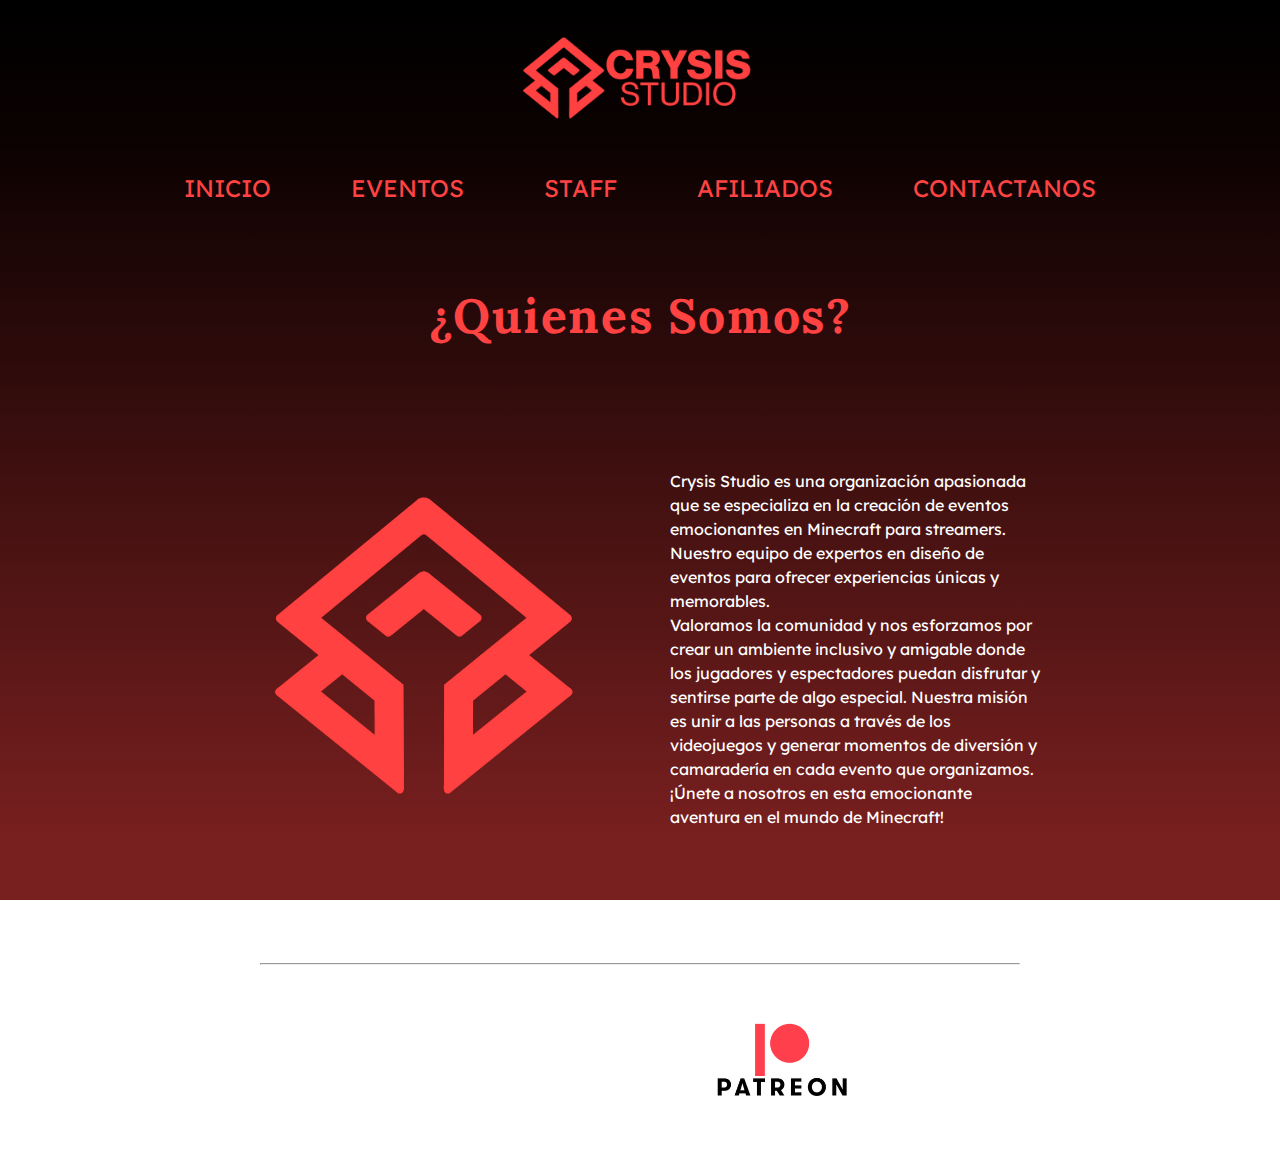
<file: index.html>
<!DOCTYPE html>
<html lang="en">

<head>
    <meta charset="UTF-8">
    <meta name="viewport" content="width=device-width, initial-scale=1.0">
    <title>Home</title>
    <link rel="stylesheet" href="style.css">
    <link rel="preconnect" href="https://fonts.googleapis.com">
    <link rel="preconnect" href="https://fonts.gstatic.com" crossorigin>
    <link href="https://fonts.googleapis.com/css2?family=Lexend+Deca&family=Lora&display=swap" rel="stylesheet">
</head>

<body>
    <div id="main">
        <div class="inner">
            <div id="image01" class="image" style="opacity: 1; transform: none; text-align: center;"><a
                    href="https://crysisstudio.carrd.co" class="logo"><img src="Images/image01.png" alt=""
                        class="logo"></a></div>
            <ul id="buttons01" class="buttons" style="opacity: 1; transform: none;">
                <li><a href="index.html" class="button n01">INICIO</a></li>
                <li><a href="/eventos/index.html" class="button n02">EVENTOS</a></li>
                <li><a href="/staff/index.html" class="button n03">STAFF</a></li>
                <li><a href="/afiliados/index.html" class="button n04">AFILIADOS</a></li>
                <li><a href="/contactanos/index.html" class="button n05">CONTACTANOS</a></li>
            </ul>
            <h1 id="text02" style="opacity: 1; transform: none;"><strong>¿Quienes Somos?</strong></h1>
            <div id="container01" class="container columns">
                <div class="wrapper">
                    <div class="nosotros">
                        <div>
                            <div id="image02" class="image" data-position="bottom" style="opacity: 1; transform: none;">
                                <span class="frame deferred"
                                    style="background-image: none; background-size: 100% 100%; background-position: left top; background-repeat: no-repeat;">
                                    <img src="Images/image02.png" data-src="done" alt="" class="crysispng"
                                        style="opacity: 1;"></span>
                            </div>
                        </div>
                        <div>
                            <p id="text01" style="opacity: 1; transform: none;"><span class="p">Crysis Studio es una
                                    organización apasionada que se especializa en la creación de eventos emocionantes en
                                    Minecraft para streamers. Nuestro equipo de expertos en diseño de eventos para
                                    ofrecer
                                    experiencias únicas y memorables.<br> Valoramos la comunidad y nos esforzamos por
                                    crear
                                    un ambiente inclusivo y amigable donde los jugadores y espectadores puedan disfrutar
                                    y
                                    sentirse parte de algo especial. Nuestra misión es unir a las personas a través de
                                    los
                                    videojuegos y generar momentos de diversión y camaradería en cada evento que
                                    organizamos.<br> ¡Únete a nosotros en esta emocionante aventura en el mundo de
                                    Minecraft!</span></p>
                        </div>
                    </div>
                </div>
            </div>

            <hr id="divider01">
            <div id="container02" class="container columns" style="opacity: 1; transform: none;">
                <div class="wrapper">
                    <div class="footer">
                        <div>
                            <p id="text03" style="opacity: 1; transform: none;">Dónanos por favor, tenemos hambre :']
                            </p>
                        </div>
                        <div>
                            <div id="image03" class="image" data-position="bottom" style="opacity: 1; transform: none;">
                                <a href="https://www.patreon.com/CrysisStudio" class="frame"><img
                                        src="Images/image03.png" alt="" class="patreon"></a></div>
                        </div>
                    </div>
                </div>
            </div>
        </div>
    </div>

</body>


</html>
</file>
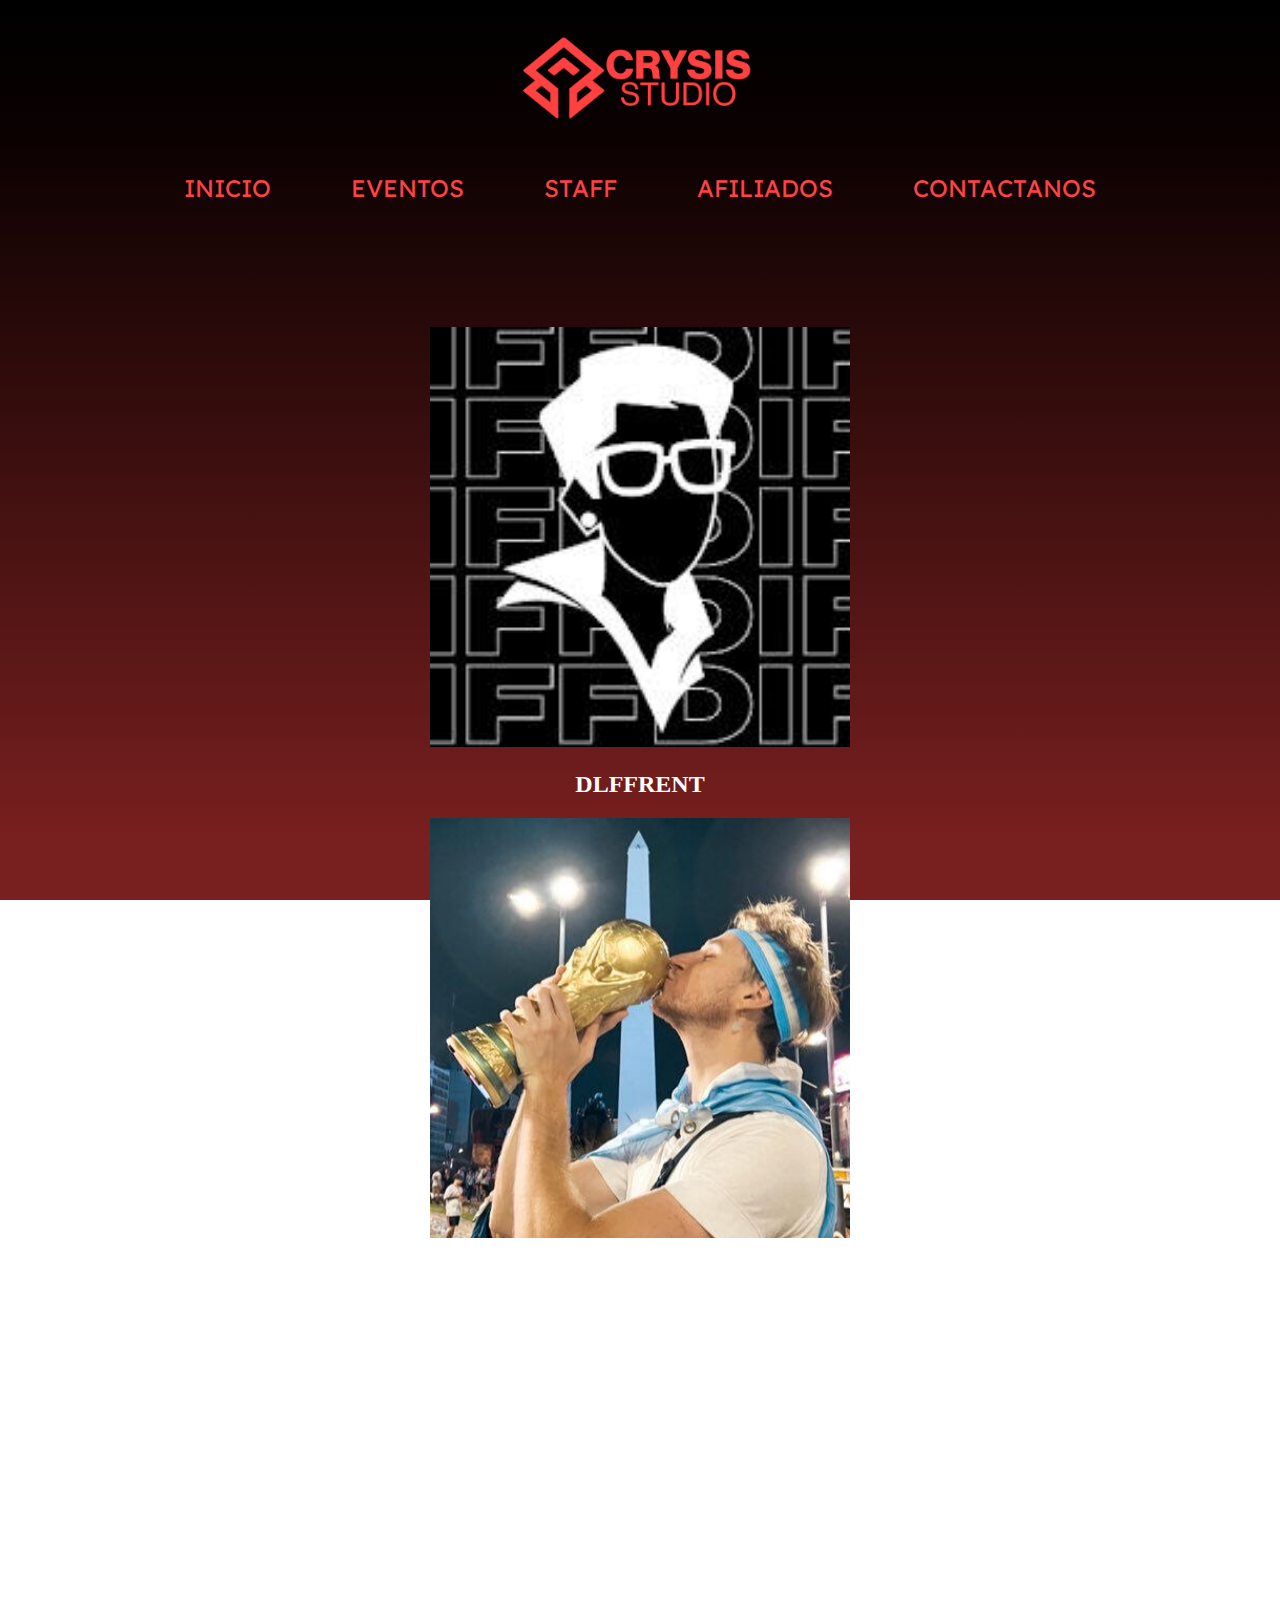
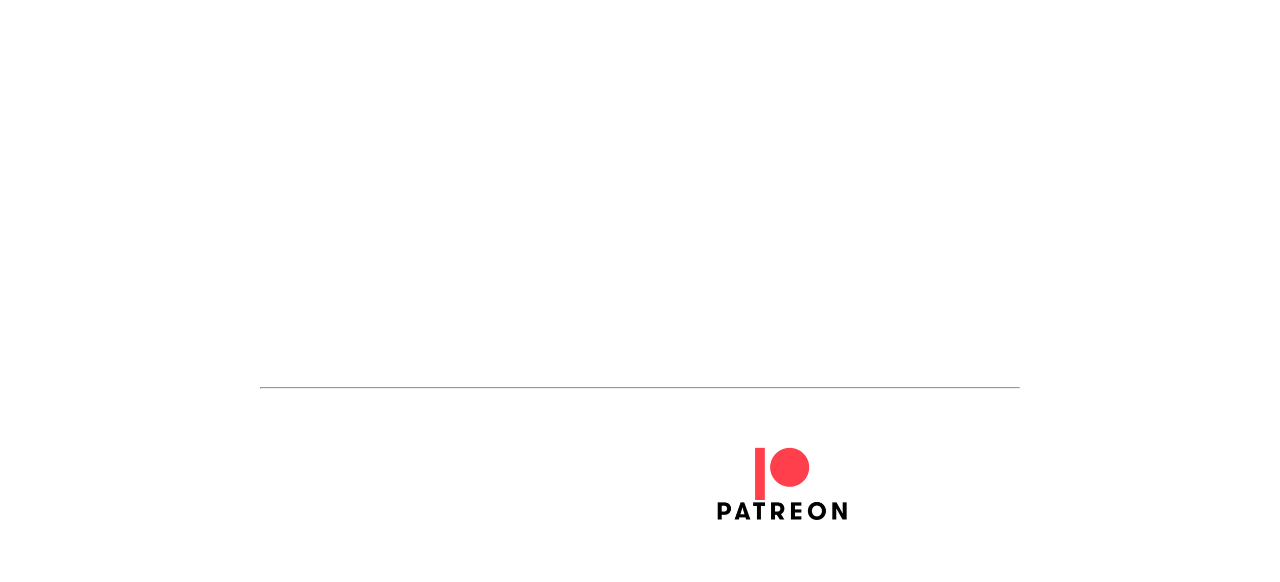
<file: afiliados/index.html>
<!DOCTYPE html>
<html lang="en">

<head>
    <meta charset="UTF-8">
    <meta name="viewport" content="width=device-width, initial-scale=1.0">
    <title>Afiliados</title>
    <link rel="stylesheet" href="/style.css">
    <link rel="stylesheet" href="style.css">
    <link rel="preconnect" href="https://fonts.googleapis.com">
    <link rel="preconnect" href="https://fonts.gstatic.com" crossorigin>
    <link href="https://fonts.googleapis.com/css2?family=Lexend+Deca&family=Lora&display=swap" rel="stylesheet">
</head>

<body>
    <div id="image01" class="image" style="opacity: 1; transform: none; text-align: center;"><a
            href="https://crysisstudio.carrd.co" class="logo"><img src="/Images/image01.png" alt="" class="logo"></a>
    </div>
    <ul id="buttons01" class="buttons" style="opacity: 1; transform: none;">
        <li><a href="/index.html" class="button n01">INICIO</a></li>
        <li><a href="/eventos/index.html" class="button n02">EVENTOS</a></li>
        <li><a href="/staff/index.html" class="button n03">STAFF</a></li>
        <li><a href="/afiliados/index.html" class="button n04">AFILIADOS</a></li>
        <li><a href="/contactanos/index.html" class="button n05">CONTACTANOS</a></li>
    </ul>

    <div class="afiliados">
        <div id="image02" class="image" style="opacity: 1; transform: none;">
            <span class="frame">
                <img src="/Images/afil1.jpg" alt="" class="afilfoto">
            </span>
        </div>
        <h2 id="text">DLFFRENT</h2>
        <div id="image04" class="image" style="opacity: 1; transform: none;">
            <span class="frame">
                <img src="/Images/afil2.jpg" alt="" class="afilfoto">
            </span>
        </div>
        <h2 id="text">AguWZ</h2>

        <div id="image03" class="image" style="opacity: 1; transform: none;">
            <span class="frame">
                <img src="/Images/afil3.png" alt="" class="afilfoto">
            </span>
        </div>
        <h2 id="text">BoxMine World</h2>
    </div>

    <hr id="divider01">
    <div id="container02" class="container columns" style="opacity: 1; transform: none;">
        <div class="wrapper">
            <div class="footer">
                <div>
                    <p id="text03" style="opacity: 1; transform: none;">Dónanos por favor, tenemos hambre :']</p>
                </div>
                <div>
                    <div id="image03" class="image" data-position="bottom" style="opacity: 1; transform: none;"><a
                            href="https://www.patreon.com/CrysisStudio" class="frame"><img src="/Images/image03.png"
                                alt="" class="patreon"></a></div>
                </div>
            </div>
        </div>
    </div>
    
</body>

</html>
</file>
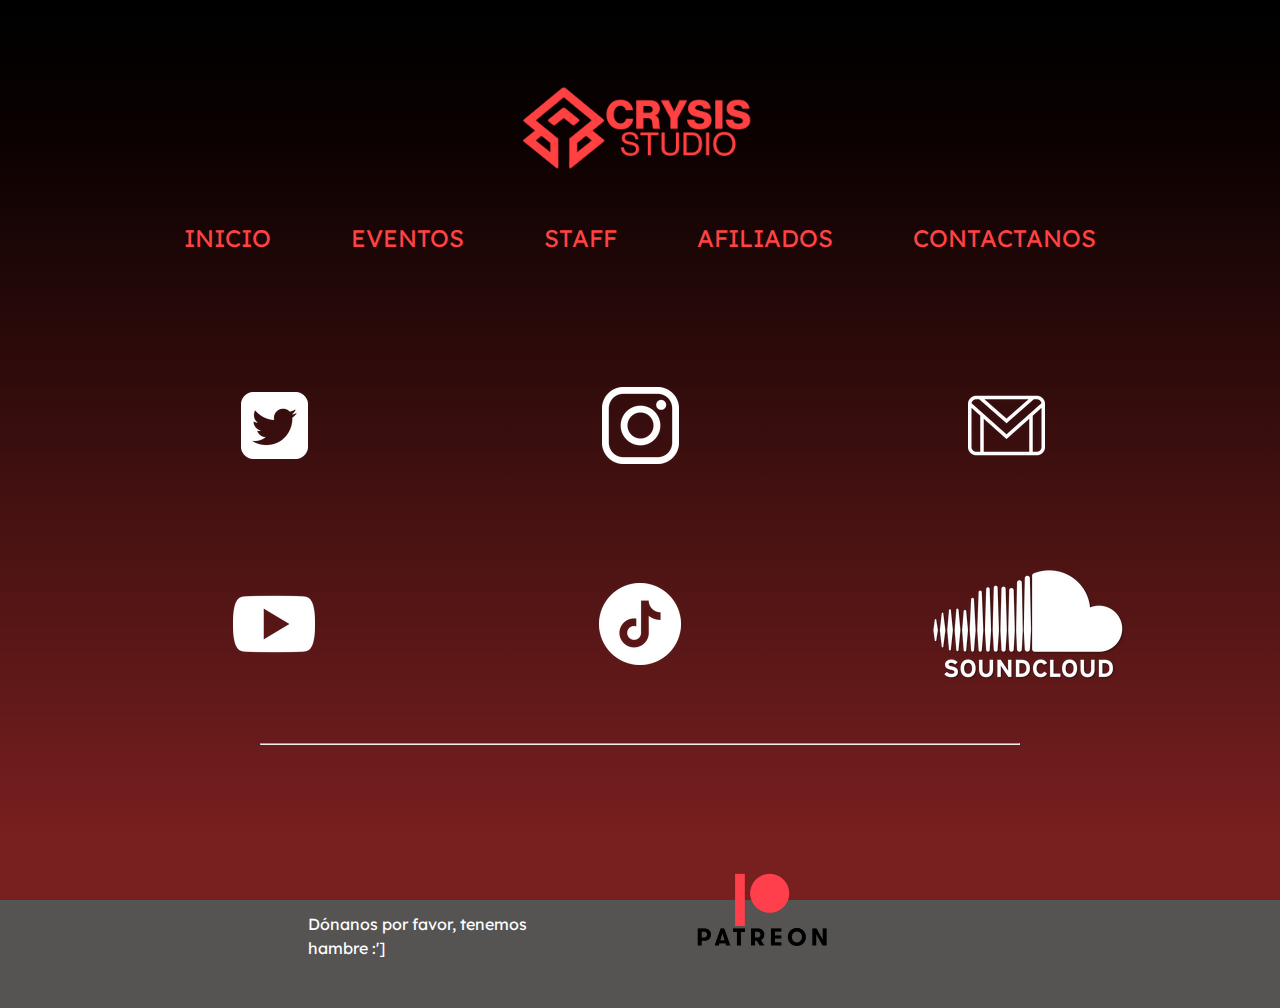
<file: contactanos/index.html>
<!DOCTYPE html>
<html lang="en">
<head>
    <meta charset="UTF-8">
    <meta name="viewport" content="width=device-width, initial-scale=1.0">
    <title>Contactanos</title>
    <link rel="stylesheet" href="/style.css">
    <link rel="stylesheet" href="style.css">
    <link rel="preconnect" href="https://fonts.googleapis.com">
    <link rel="preconnect" href="https://fonts.gstatic.com" crossorigin>
    <link href="https://fonts.googleapis.com/css2?family=Lexend+Deca&family=Lora&display=swap" rel="stylesheet">
</head>
<body>
    <div id="main">
        <div class="inner">
            <div id="image01" class="logotipo" style="opacity: 1; transform: none; text-align: center;">
                <a href="https://crysisstudio.carrd.co" class="logo">
                    <img src="/Images/image01.png" alt="" class="logo">
                </a>
            </div>
            <ul id="buttons01" class="buttons" style="opacity: 1; transform: none;">
                <li><a href="/index.html" class="button n01">INICIO</a></li>
                <li><a href="/eventos/index.html" class="button n02">EVENTOS</a></li>
                <li><a href="/staff/index.html" class="button n03">STAFF</a></li>
                <li><a href="/afiliados/index.html" class="button n04">AFILIADOS</a></li>
                <li><a href="/contactanos/index.html" class="button n05">CONTACTANOS</a></li>
            </ul>
            <div id="container01" class="container columns" style="opacity: 1; transform: none;">
                <div class="wrapper">
                    <div class="inner">
                        <div>
                            <div id="image1" class="image" data-position="center" style="opacity: 1; transform: none;">
                                <a href="https://twitter.com/CrysisStudio?s=20" class="frame">
                                    <img src="/Images/twitter.png" alt="">
                                </a>
                            </div>
                        </div>
                        <div>
                            <div id="image2" class="image" data-position="center" style="opacity: 1; transform: none;">
                                <img src="/Images/insta.png" alt="">
                            </div>
                        </div>
                        <div>
                            <div id="image3" class="image" style="opacity: 1; transform: none;">
                                <img src="/Images/mail.png" alt="crysiscontacto@gmailcom">
                            </div>
                            
                        </div>
                    </div>
                </div>
            </div>
            <div id="container02" class="container columns" style="opacity: 1; transform: none;">
                <div class="wrapper">
                    <div class="inner">
                        <div>
                            <div id="image4" class="image" style="opacity: 1; transform: none;">
                                <a href="https://www.youtube.com/channel/UCdqhh7G46sWf7RiNF0xs8Mg" class="frame">
                                    <img src="/Images/youtube.png" alt="">
                                </a>
                            </div>
                        </div>
                        <div>
                            <div id="image5" class="image" style="opacity: 1; transform: none;">
                                <a href="https://www.tiktok.com/@crysis_studio?lang=es" class="frame">
                                    <img src="/Images/tiktok.png" alt="">
                                </a>
                            </div>
                        </div>
                        <div>
                            <div id="image6" class="image" style="opacity: 1; transform: none;">
                                <a href="https://soundcloud.com/crysis-studio" class="frame">
                                    <img src="/Images/soundcloud.png" alt="">
                                </a>
                            </div>
                        </div>
                    </div>
                </div>
            </div>
            <hr id="divider01">
            <div id="container02" class="container columns" style="opacity: 1; transform: none;">
                <div class="wrapper">
                    <div class="footer">
                        <div>
                            <p id="text03" style="opacity: 1; transform: none;">Dónanos por favor, tenemos hambre :']</p>
                        </div>
                        <div>
                            <div id="image03" class="image" data-position="bottom" style="opacity: 1; transform: none;"><a
                                    href="https://www.patreon.com/CrysisStudio" class="frame"><img
                                        src="/Images/image03.png" alt="" class="patreon"></a></div>
                        </div>
                    </div>
                </div>
            </div>
        </div>
    </div>
</body>
</html>
</file>
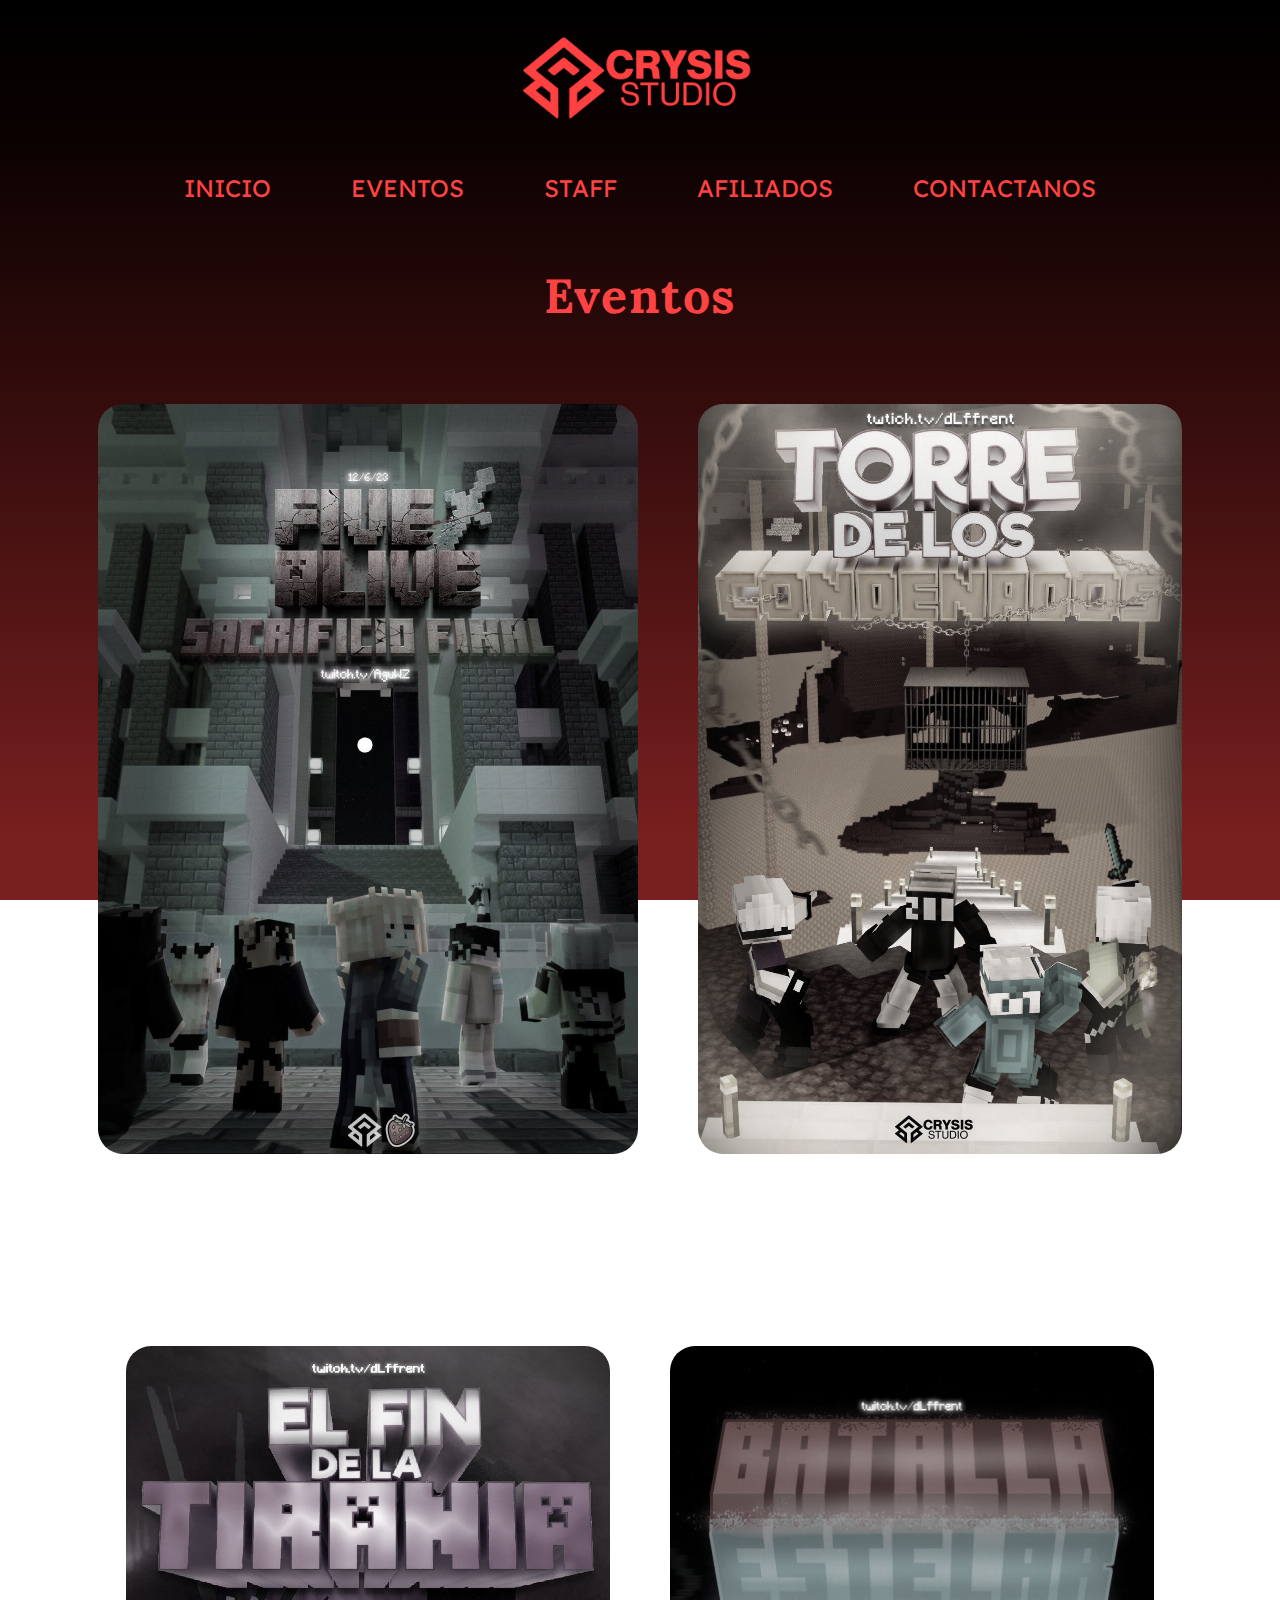
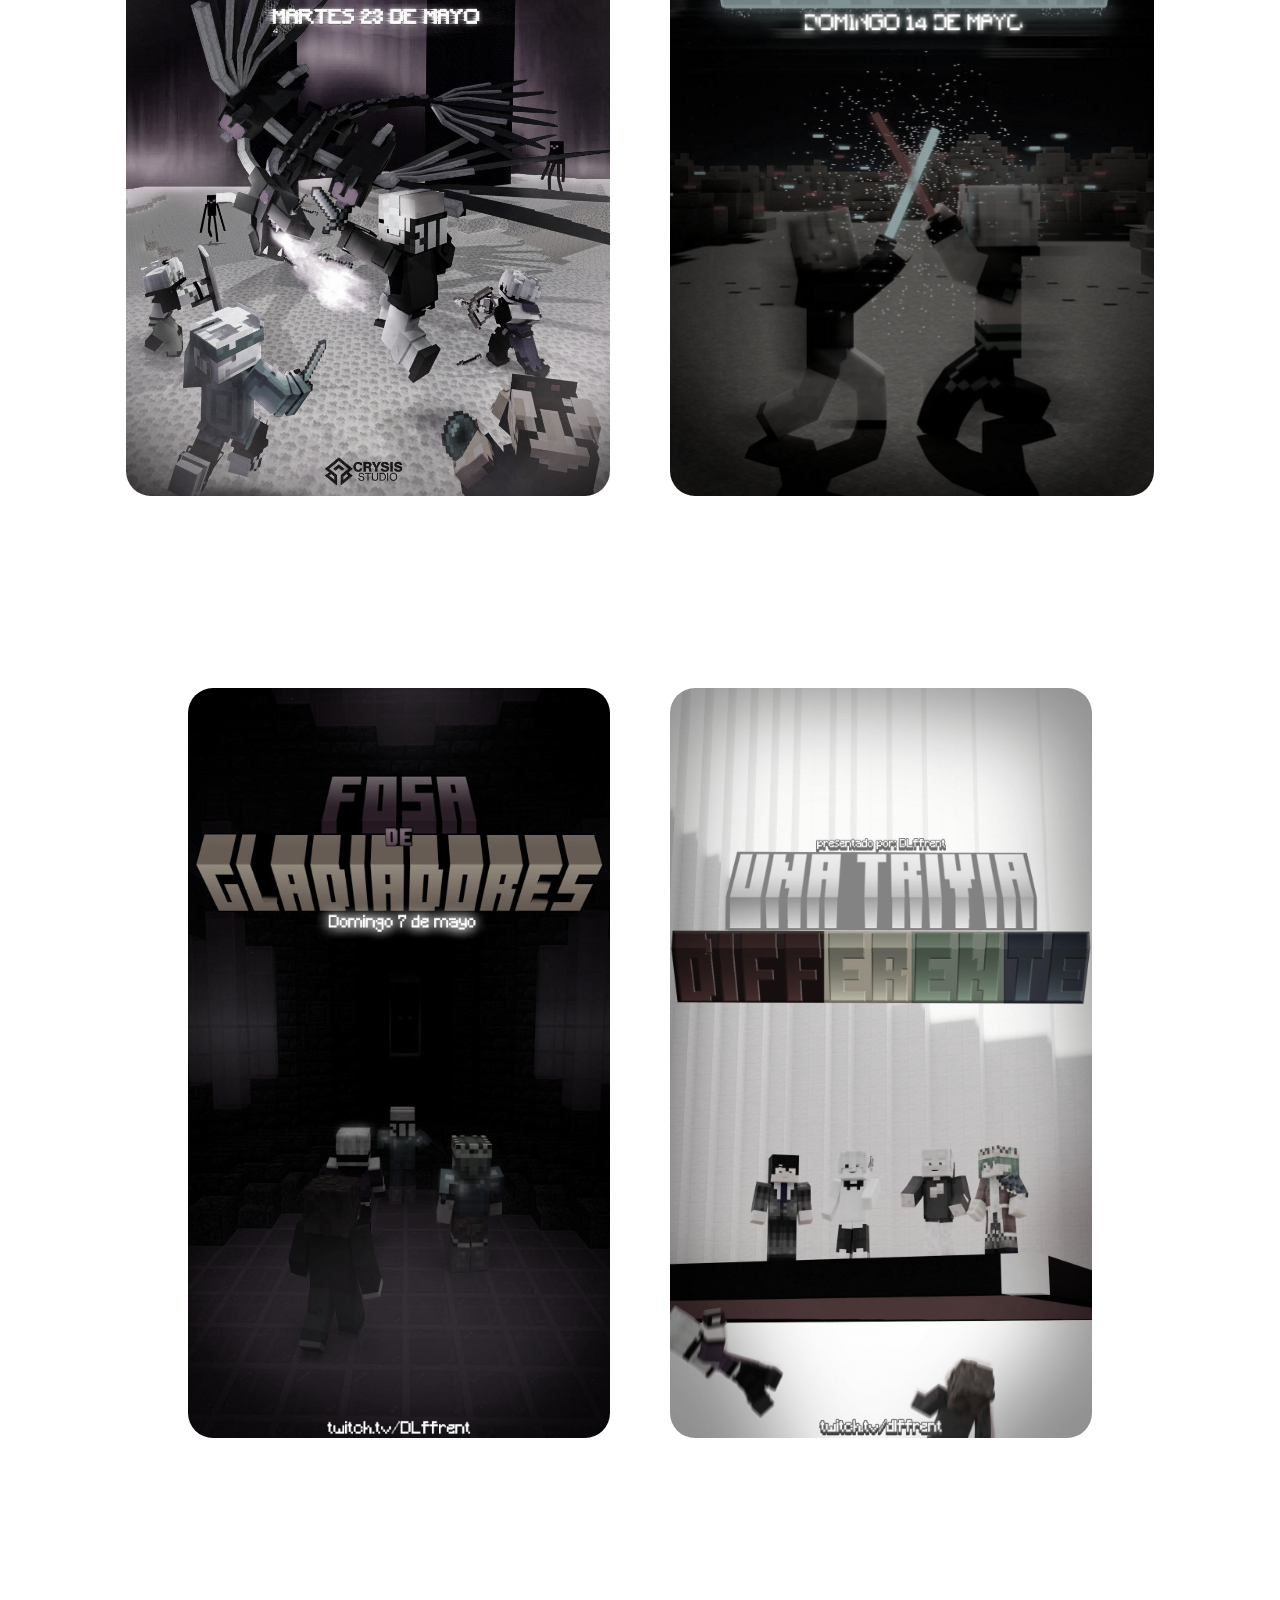
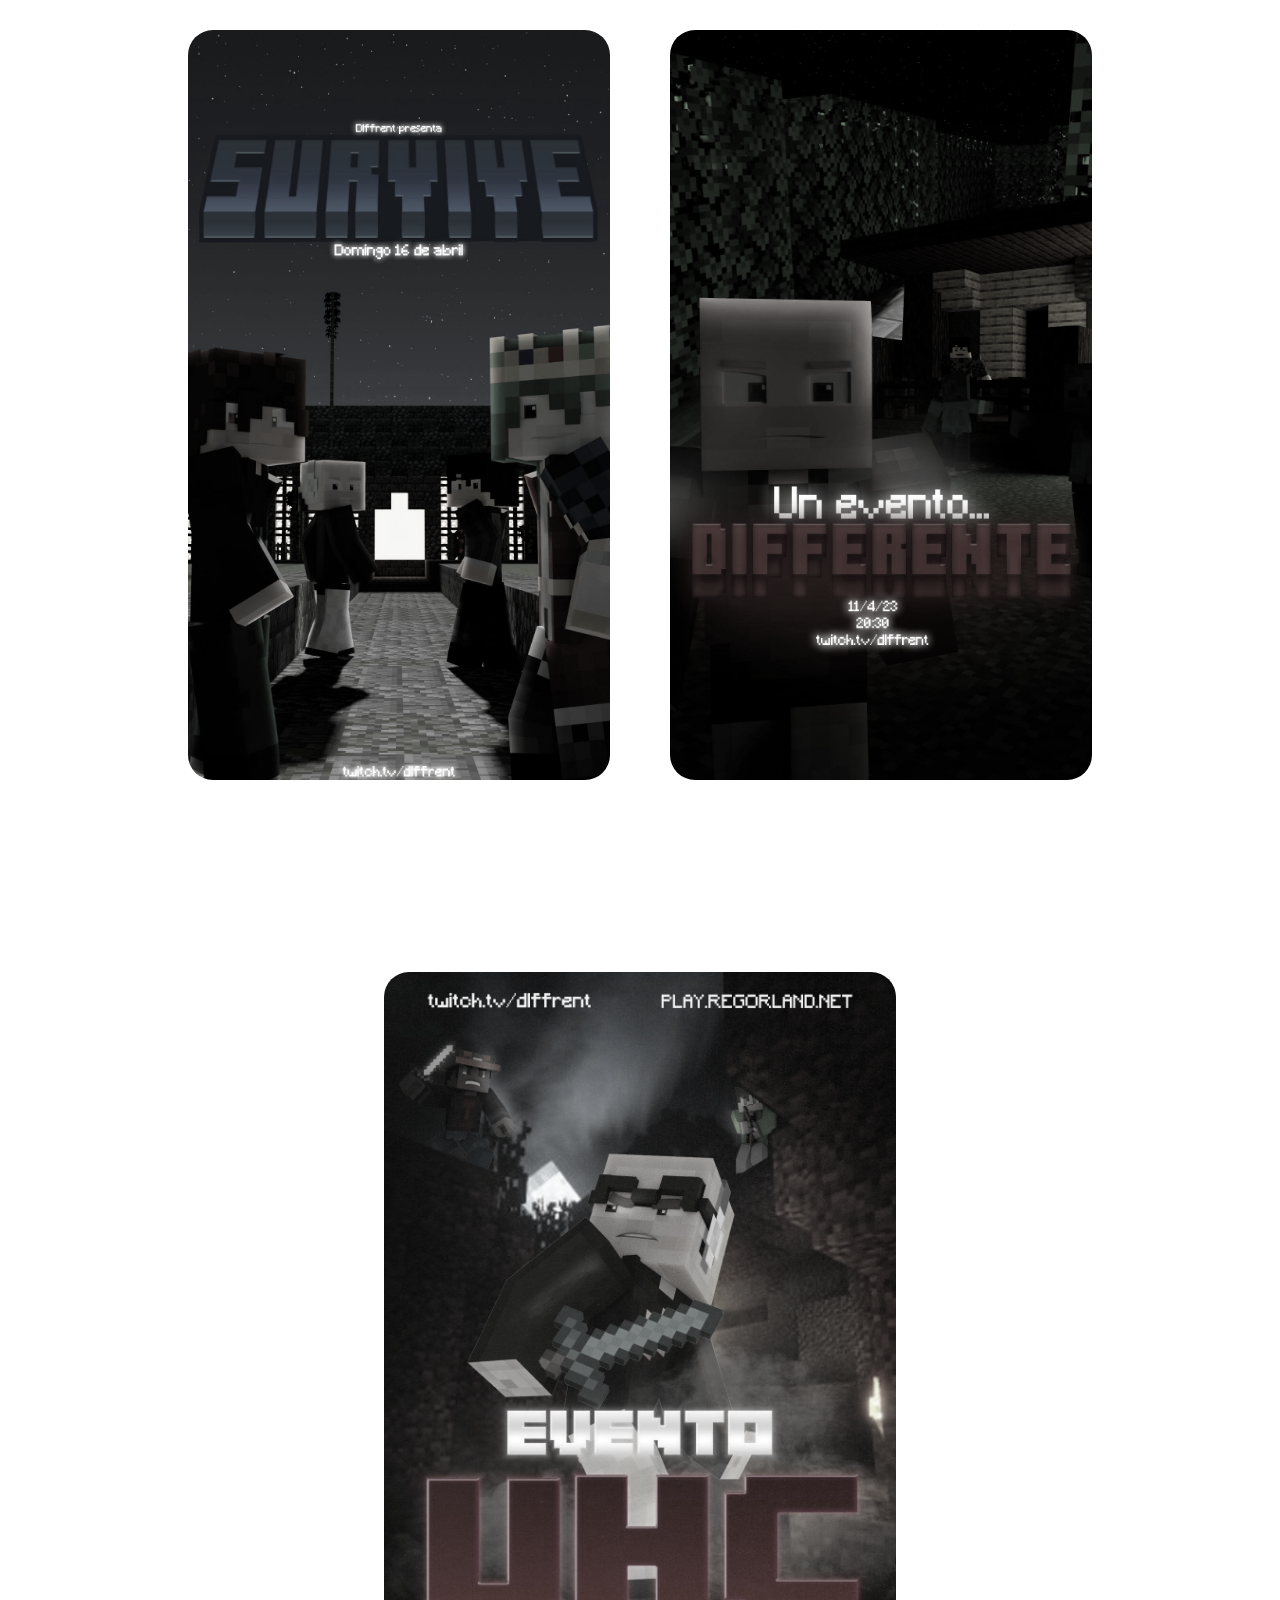
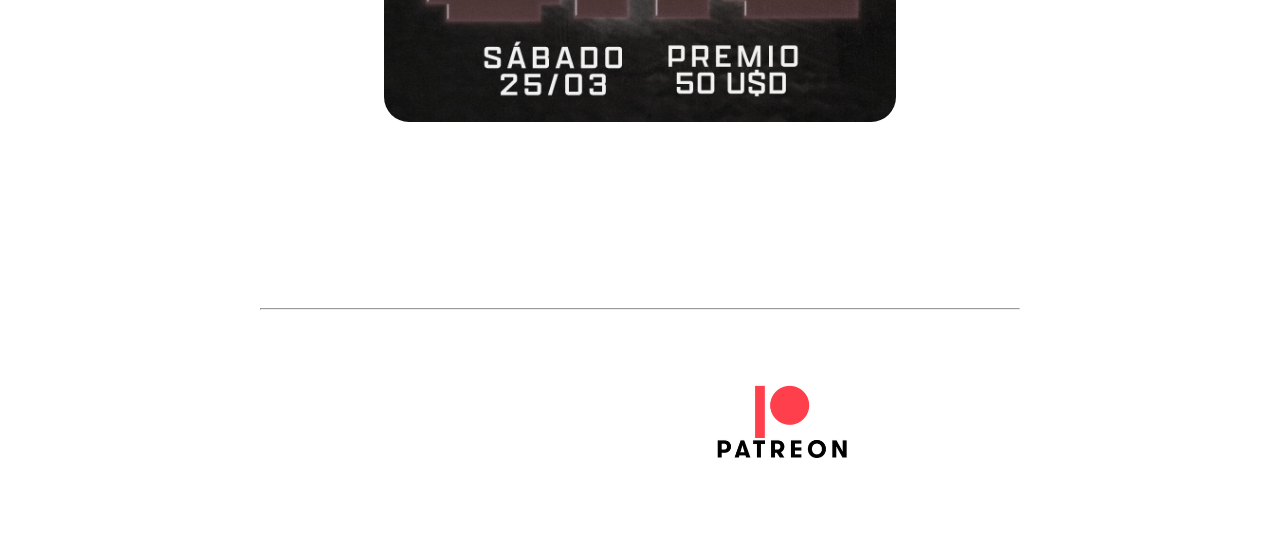
<file: eventos/index.html>
<!DOCTYPE html>
<html lang="en">

<head>
    <meta charset="UTF-8">
    <meta name="viewport" content="width=device-width, initial-scale=1.0">
    <title>Eventos</title>
    <link rel="stylesheet" href="/style.css">
    <link rel="stylesheet" href="style.css">
    <link rel="preconnect" href="https://fonts.googleapis.com">
    <link rel="preconnect" href="https://fonts.gstatic.com" crossorigin>
    <link href="https://fonts.googleapis.com/css2?family=Lexend+Deca&family=Lora&display=swap" rel="stylesheet">
  
</head>

<body>
    <div id="image01" class="image" style="opacity: 1; transform: none; text-align: center;"><a
            href="https://crysisstudio.carrd.co" class="logo"><img src="/Images/image01.png" alt="" class="logo"></a>
    </div>
    <ul id="buttons01" class="buttons" style="opacity: 1; transform: none;">
        <li><a href="/index.html" class="button n01">INICIO</a></li>
        <li><a href="/eventos/index.html" class="button n02">EVENTOS</a></li>
        <li><a href="/staff/index.html" class="button n03">STAFF</a></li>
        <li><a href="/afiliados/index.html" class="button n04">AFILIADOS</a></li>
        <li><a href="/contactanos/index.html" class="button n05">CONTACTANOS</a></li>
    </ul>
    <h1 id="text02" style="opacity: 1; transform: none;"><strong>Eventos</strong></h1>

    <div id="gallery01" style="opacity: 1; transform: none;">
        <div class="galeria">
            <ul class="galeria">
                <li>
                    <span class="thumbnail n01">
                        <span class="frame deferred" style="background-image: none; background-size: 100% 100%; background-position: left top; background-repeat: no-repeat;">
                            <img src="/Images/fivealive.jpg" data-src="done" alt="Five Alive Sacrificio Final" style="opacity: 1;">
                        </span>
                    </span>
                    <div class="caption">
                        <p>Five Alive Sacrificio Final</p>
                    </div>
                </li>
                <li><span class="thumbnail n02">
                        <span class="frame deferred" style="background-image: none; background-size: 100% 100%; background-position: left top; background-repeat: no-repeat;">
                            <img src="/Images/torrecondenados.jpg" data-src="done" alt="Torre de los condenados" style="opacity: 1;">
                        </span>
                    </span>
                    <div class="caption">
                        <p>Torre de los condenados</p>
                    </div>
                </li>
                <li><span class="thumbnail n03">
                        <span class="frame deferred" style="background-image: none; background-size: 100% 100%; background-position: left top; background-repeat: no-repeat;">
                            <img src="/Images/findetirania.jpg" data-src="done" alt="Fin de la Tirania" style="opacity: 1;">
                        </span>
                    </span>
                    <div class="caption">
                        <p>Fin de la Tirania</p>
                    </div>
                </li>
                <li>
                    <span class="thumbnail n04">
                        <span class="frame deferred" style="background-image: none; background-size: 100% 100%; background-position: left top; background-repeat: no-repeat;">
                            <img src="/Images/batallaestelar.jpg" data-src="done" alt="Batalla Estelar" style="opacity: 1;">
                        </span>
                    </span>
                    <div class="caption">
                        <p>Batalla Estelar</p>
                    </div>
                </li>
                <li>
                    <span class="thumbnail n05">
                        <span class="frame deferred" style="background-image: none; background-size: 100% 100%; background-position: left top; background-repeat: no-repeat;">
                            <img src="/Images/fosagladiadores.jpg" data-src="done" alt="Fosa de Gladiadores" style="opacity: 1;">
                        </span>
                    </span>
                    <div class="caption">
                        <p>Fosa de Gladiadores</p>
                    </div>
                </li>
                <li>
                    <span class="thumbnail n06">
                        <span class="frame deferred" style="background-image: none; background-size: 100% 100%; background-position: left top; background-repeat: no-repeat;">
                            <img src="/Images/triviadiferente.jpg" data-src="done"alt="Una Trivia Differente" style="opacity: 1;">
                        </span>
                    </span>
                    <div class="caption">
                        <p>Una Trivia Differente</p>
                    </div>
                </li>
                <li>
                    <span class="thumbnail n07">
                        <span class="frame deferred" style="background-image: none; background-size: 100% 100%; background-position: left top; background-repeat: no-repeat;">
                            <img src="/Images/survive.jpg" data-src="done" alt="Survive"style="opacity: 1;">
                        </span>
                    </span>
                    <div class="caption">
                        <p>Survive</p>
                    </div>
                </li>
                <li>
                    <span class="thumbnail n08">
                        <span class="frame deferred" style="background-image: none; background-size: 100% 100%; background-position: left top; background-repeat: no-repeat;">
                            <img src="/Images/eventodiferente.jpg" data-src="done" alt="Un Evento Differente" style="opacity: 1;">
                        </span>
                    </span>
                    <div class="caption">
                        <p>Un Evento Differente</p>
                    </div>
                </li>
                <li>
                    <span class="thumbnail n09">
                        <span class="frame deferred" style="background-image: none; background-size: 100% 100%; background-position: left top; background-repeat: no-repeat;">
                            <img src="/Images/eventouhc.jpg" data-src="done" alt="Evento UHC" style="opacity: 1;">
                            </span>
                        </span>
                    <div class="caption">
                        <p>Evento UHC</p>
                    </div>
                </li>
            </ul>
        </div>
    </div>

    <hr id="divider01">
    <div id="container02" class="container columns" style="opacity: 1; transform: none;">
        <div class="wrapper">
            <div class="footer">
                <div>
                    <p id="text03" style="opacity: 1; transform: none;">Dónanos por favor, tenemos hambre :']</p>
                </div>
                <div>
                    <div id="image03" class="image" data-position="bottom" style="opacity: 1; transform: none;">
                        <a href="https://www.patreon.com/CrysisStudio" class="frame">
                            <img src="/Images/image03.png" alt="" class="patreon">
                        </a>
                    </div>
                </div>
            </div>
        </div>
    </div>

</body>

</html>
</file>
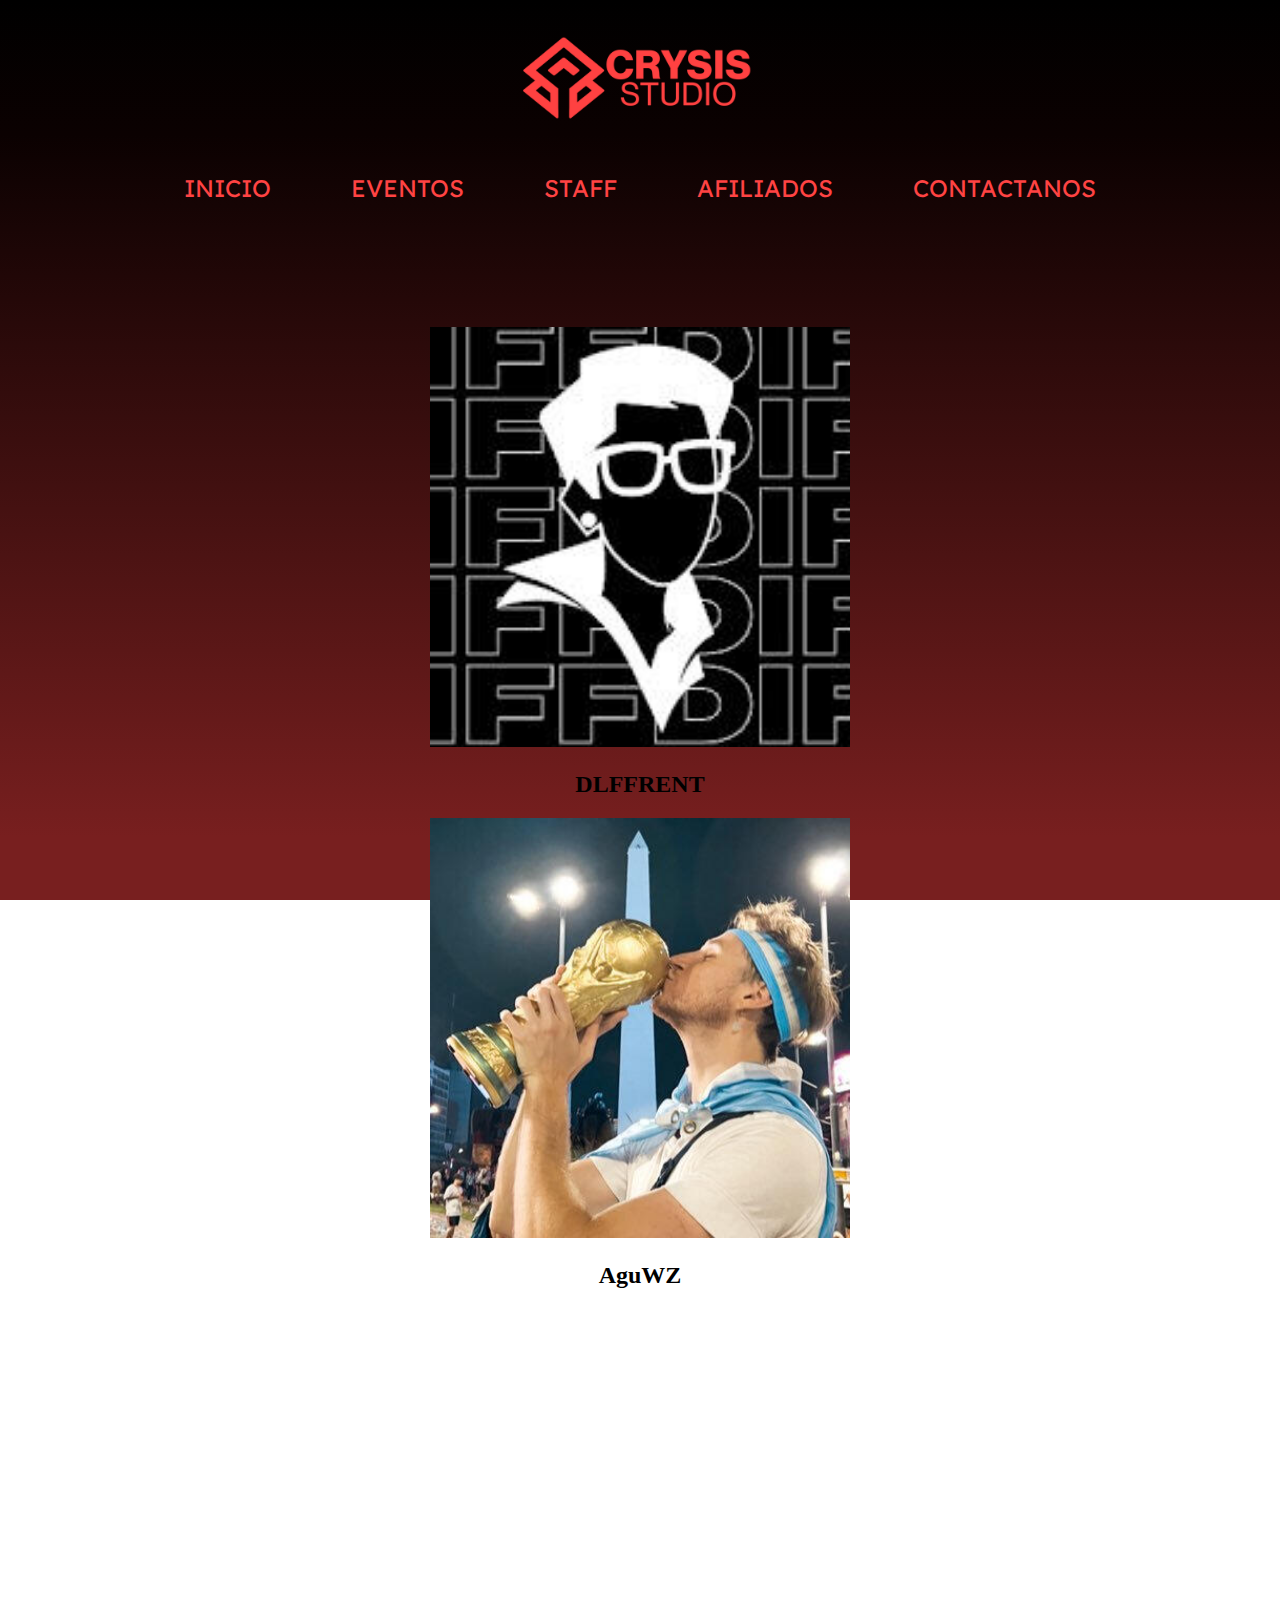
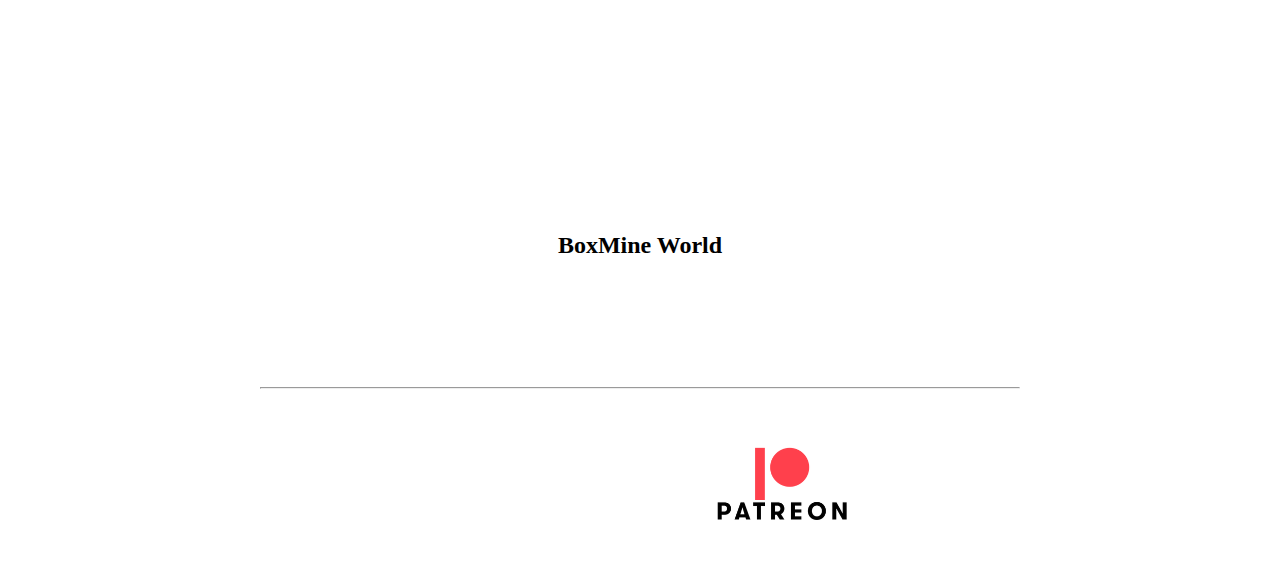
<file: Afiliados.html>
<!DOCTYPE html>
<html lang="en">

<head>
    <meta charset="UTF-8">
    <meta name="viewport" content="width=device-width, initial-scale=1.0">
    <title>Afiliados</title>
    <link rel="stylesheet" href="style.css">
    <link rel="stylesheet" href="afilaidos.css">
    <link rel="preconnect" href="https://fonts.googleapis.com">
    <link rel="preconnect" href="https://fonts.gstatic.com" crossorigin>
    <link href="https://fonts.googleapis.com/css2?family=Lexend+Deca&family=Lora&display=swap" rel="stylesheet">
</head>

<body>
    <div id="image01" class="image" style="opacity: 1; transform: none; text-align: center;"><a
            href="https://crysisstudio.carrd.co" class="logo"><img src="Images/image01.png" alt="" class="logo"></a>
    </div>
    <ul id="buttons01" class="buttons" style="opacity: 1; transform: none;">
        <li><a href="index.html" class="button n01">INICIO</a></li>
        <li><a href="Eventos.html" class="button n02">EVENTOS</a></li>
        <li><a href="Staff.html" class="button n03">STAFF</a></li>
        <li><a href="Afiliados.html" class="button n04">AFILIADOS</a></li>
        <li><a href="Contactanos.html" class="button n05">CONTACTANOS</a></li>
    </ul>

    <div class="afiliados">
        <div id="image02" class="image" style="opacity: 1; transform: none;">
            <span class="frame">
                <img src="Images/afil1.jpg" alt="" class="afilfoto">
            </span>
        </div>
        <h2 id="text">DLFFRENT</h2>
        <div id="image04" class="image" style="opacity: 1; transform: none;">
            <span class="frame">
                <img src="Images/afil2.jpg" alt="" class="afilfoto">
            </span>
        </div>
        <h2 id="text">AguWZ</h2>

        <div id="image03" class="image" style="opacity: 1; transform: none;">
            <span class="frame">
                <img src="Images/afil3.png" alt="" class="afilfoto">
            </span>
        </div>
        <h2 id="text">BoxMine World</h2>
    </div>

    <hr id="divider01">
    <div id="container02" class="container columns" style="opacity: 1; transform: none;">
        <div class="wrapper">
            <div class="footer">
                <div>
                    <p id="text03" style="opacity: 1; transform: none;">Dónanos por favor, tenemos hambre :']</p>
                </div>
                <div>
                    <div id="image03" class="image" data-position="bottom" style="opacity: 1; transform: none;"><a
                            href="https://www.patreon.com/CrysisStudio" class="frame"><img src="Images/image03.png"
                                alt="" class="patreon"></a></div>
                </div>
            </div>
        </div>
    </div>
</body>

</html>
</file>
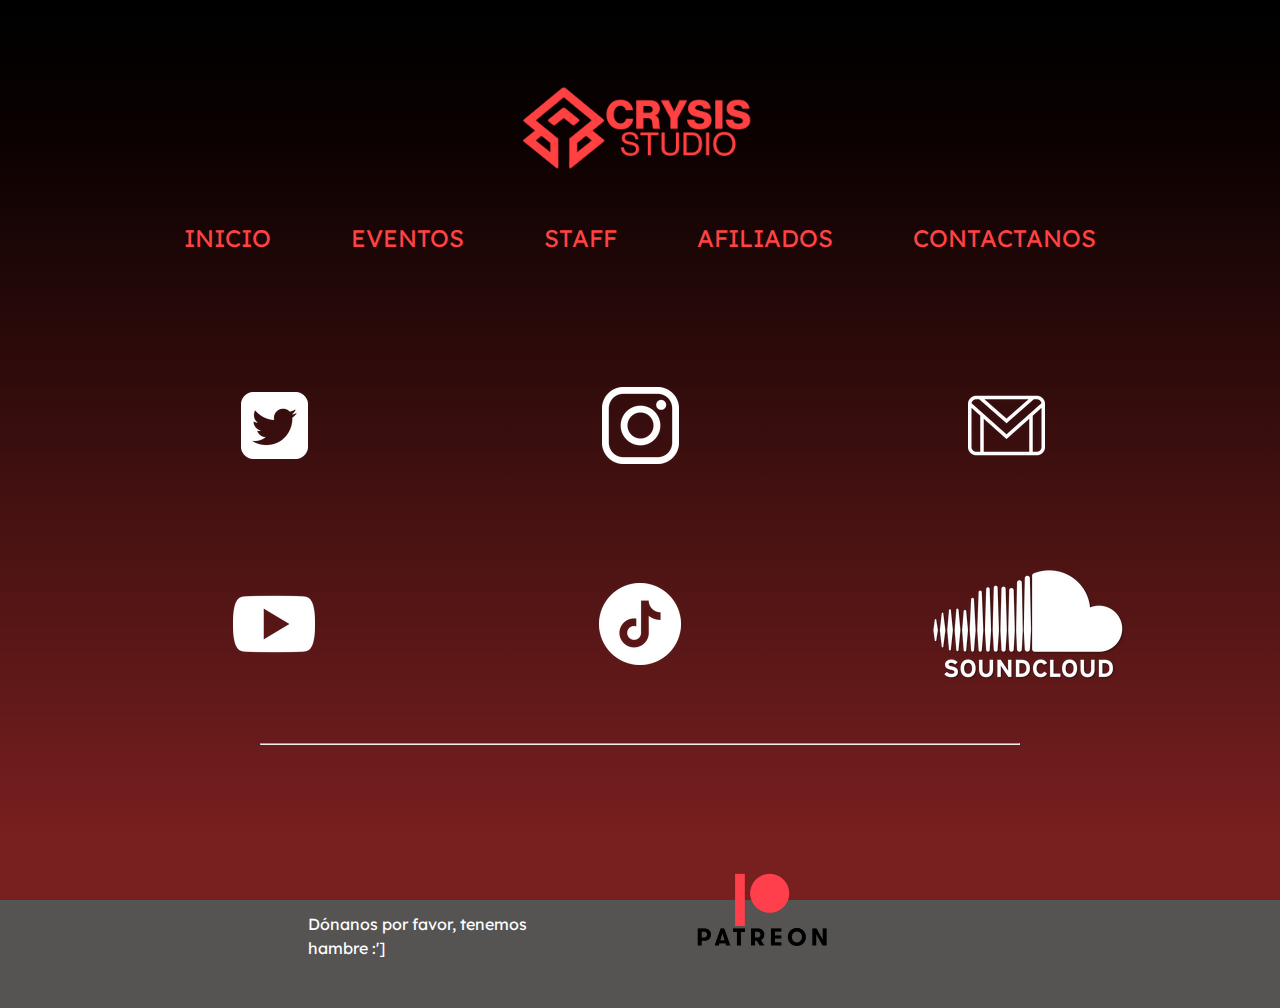
<file: Contactanos.html>
<!DOCTYPE html>
<html lang="en">
<head>
    <meta charset="UTF-8">
    <meta name="viewport" content="width=device-width, initial-scale=1.0">
    <title>Contactanos</title>
    <link rel="stylesheet" href="style.css">
    <link rel="stylesheet" href="Contactanos.css">
    <link rel="preconnect" href="https://fonts.googleapis.com">
    <link rel="preconnect" href="https://fonts.gstatic.com" crossorigin>
    <link href="https://fonts.googleapis.com/css2?family=Lexend+Deca&family=Lora&display=swap" rel="stylesheet">
</head>
<body>
    <div id="main">
        <div class="inner">
            <div id="image01" class="logotipo" style="opacity: 1; transform: none; text-align: center;">
                <a href="https://crysisstudio.carrd.co" class="logo">
                    <img src="Images/image01.png" alt="" class="logo">
                </a>
            </div>
            <ul id="buttons01" class="buttons" style="opacity: 1; transform: none;">
                <li><a href="index.html" class="button n01">INICIO</a></li>
                <li><a href="Eventos.html" class="button n02">EVENTOS</a></li>
                <li><a href="Staff.html" class="button n03">STAFF</a></li>
                <li><a href="Afiliados.html" class="button n04">AFILIADOS</a></li>
                <li><a href="Contactanos.html" class="button n05">CONTACTANOS</a></li>
            </ul>
            <div id="container01" class="container columns" style="opacity: 1; transform: none;">
                <div class="wrapper">
                    <div class="inner">
                        <div>
                            <div id="image1" class="image" data-position="center" style="opacity: 1; transform: none;">
                                <a href="https://twitter.com/CrysisStudio?s=20" class="frame">
                                    <img src="Images/twitter.png" alt="">
                                </a>
                            </div>
                        </div>
                        <div>
                            <div id="image2" class="image" data-position="center" style="opacity: 1; transform: none;">
                                <img src="Images/insta.png" alt="">
                            </div>
                        </div>
                        <div>
                            <div id="image3" class="image" style="opacity: 1; transform: none;">
                                <img src="Images/mail.png" alt="crysiscontacto@gmailcom">
                            </div>
                            
                        </div>
                    </div>
                </div>
            </div>
            <div id="container02" class="container columns" style="opacity: 1; transform: none;">
                <div class="wrapper">
                    <div class="inner">
                        <div>
                            <div id="image4" class="image" style="opacity: 1; transform: none;">
                                <a href="https://www.youtube.com/channel/UCdqhh7G46sWf7RiNF0xs8Mg" class="frame">
                                    <img src="Images/youtube.png" alt="">
                                </a>
                            </div>
                        </div>
                        <div>
                            <div id="image5" class="image" style="opacity: 1; transform: none;">
                                <a href="https://www.tiktok.com/@crysis_studio?lang=es" class="frame">
                                    <img src="Images/tiktok.png" alt="">
                                </a>
                            </div>
                        </div>
                        <div>
                            <div id="image6" class="image" style="opacity: 1; transform: none;">
                                <a href="https://soundcloud.com/crysis-studio" class="frame">
                                    <img src="Images/soundcloud.png" alt="">
                                </a>
                            </div>
                        </div>
                    </div>
                </div>
            </div>
            <hr id="divider01">
            <div id="container02" class="container columns" style="opacity: 1; transform: none;">
                <div class="wrapper">
                    <div class="footer">
                        <div>
                            <p id="text03" style="opacity: 1; transform: none;">Dónanos por favor, tenemos hambre :']</p>
                        </div>
                        <div>
                            <div id="image03" class="image" data-position="bottom" style="opacity: 1; transform: none;"><a
                                    href="https://www.patreon.com/CrysisStudio" class="frame"><img
                                        src="Images/image03.png" alt="" class="patreon"></a></div>
                        </div>
                    </div>
                </div>
            </div>
        </div>
    </div>
</body>
</html>
</file>
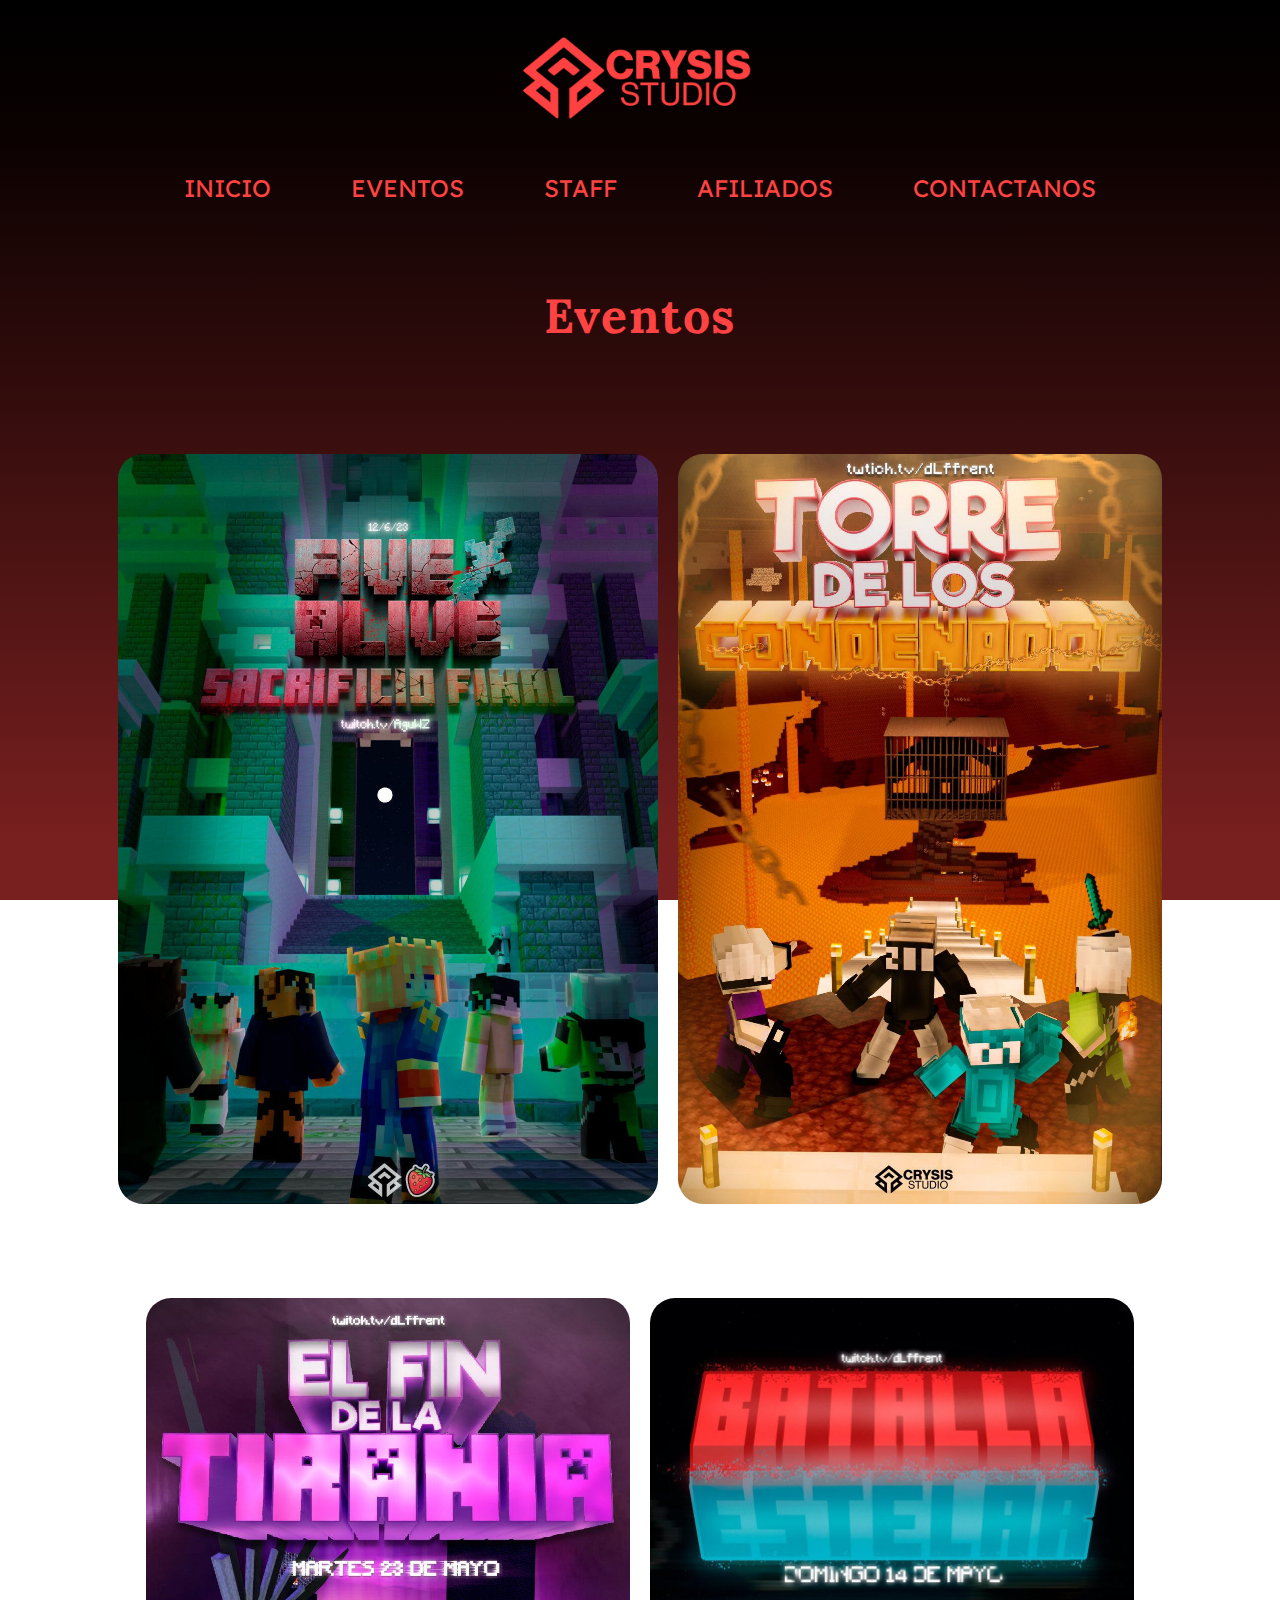
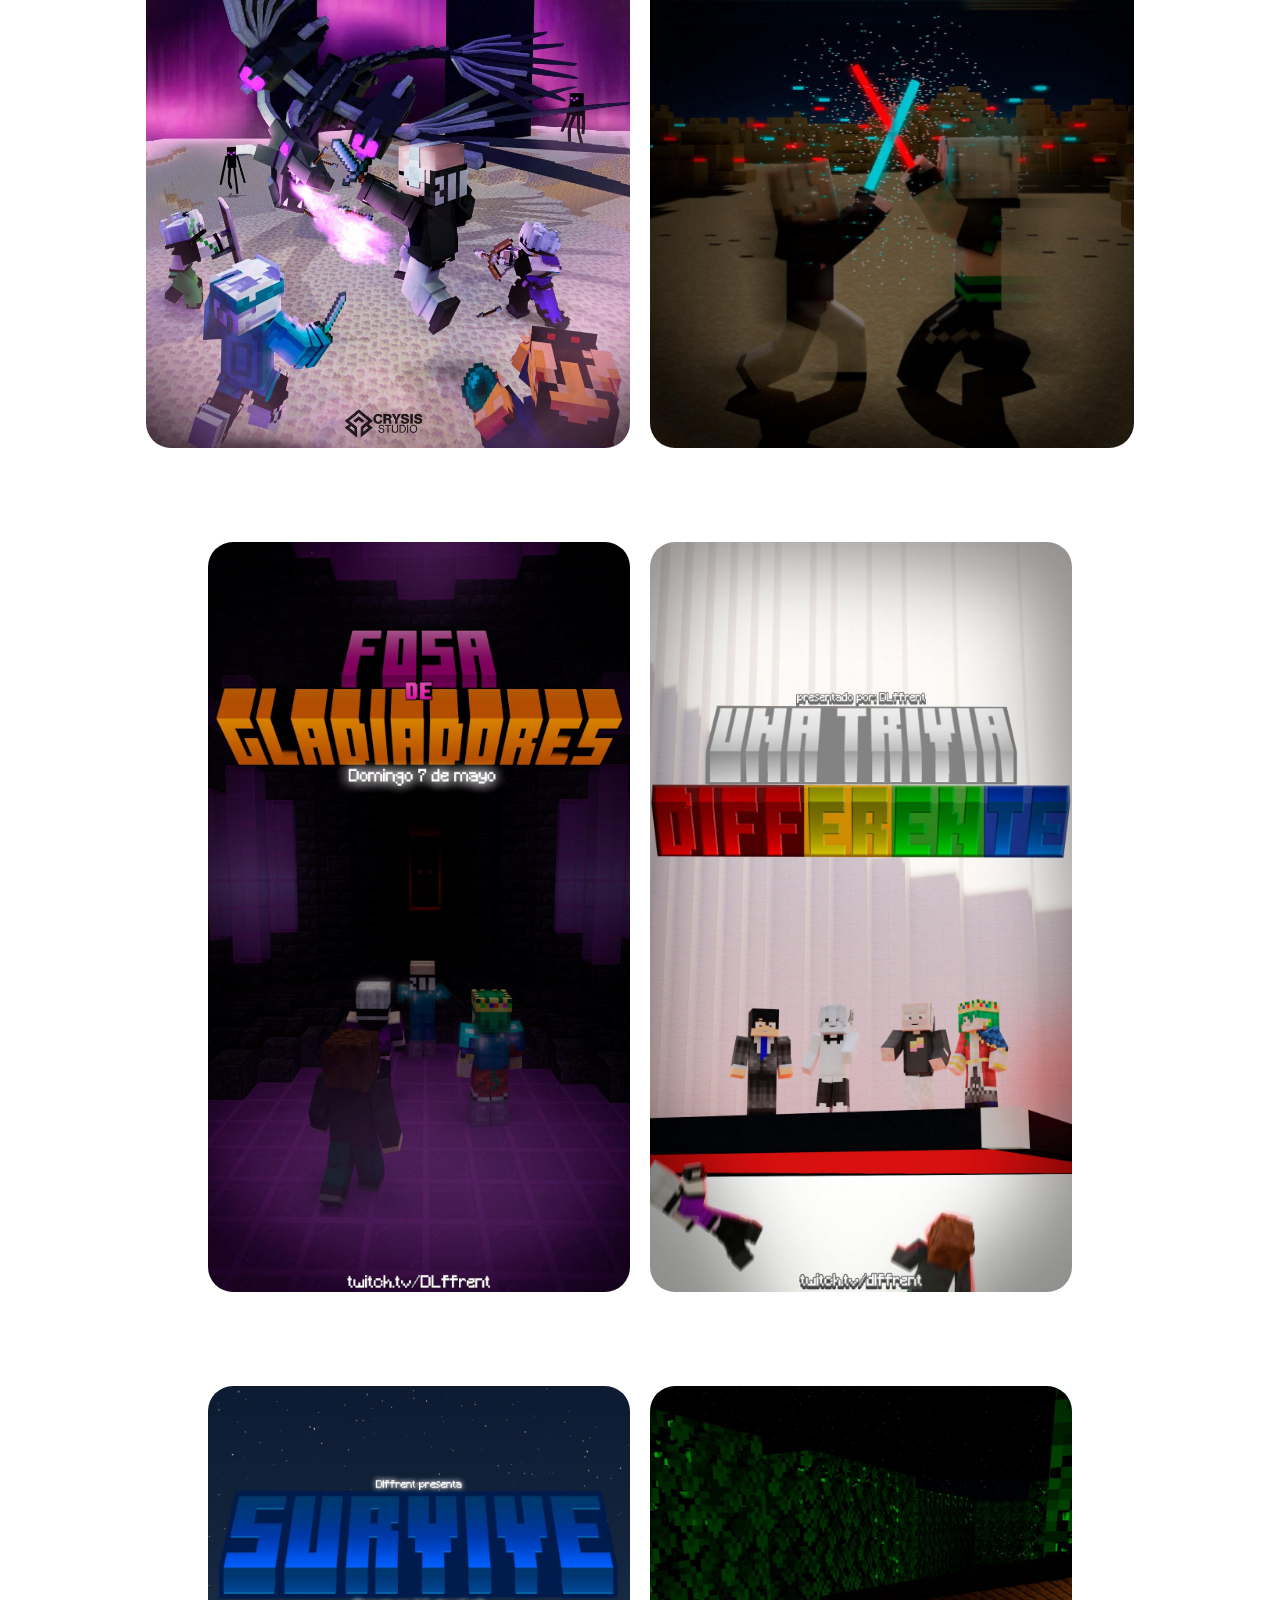
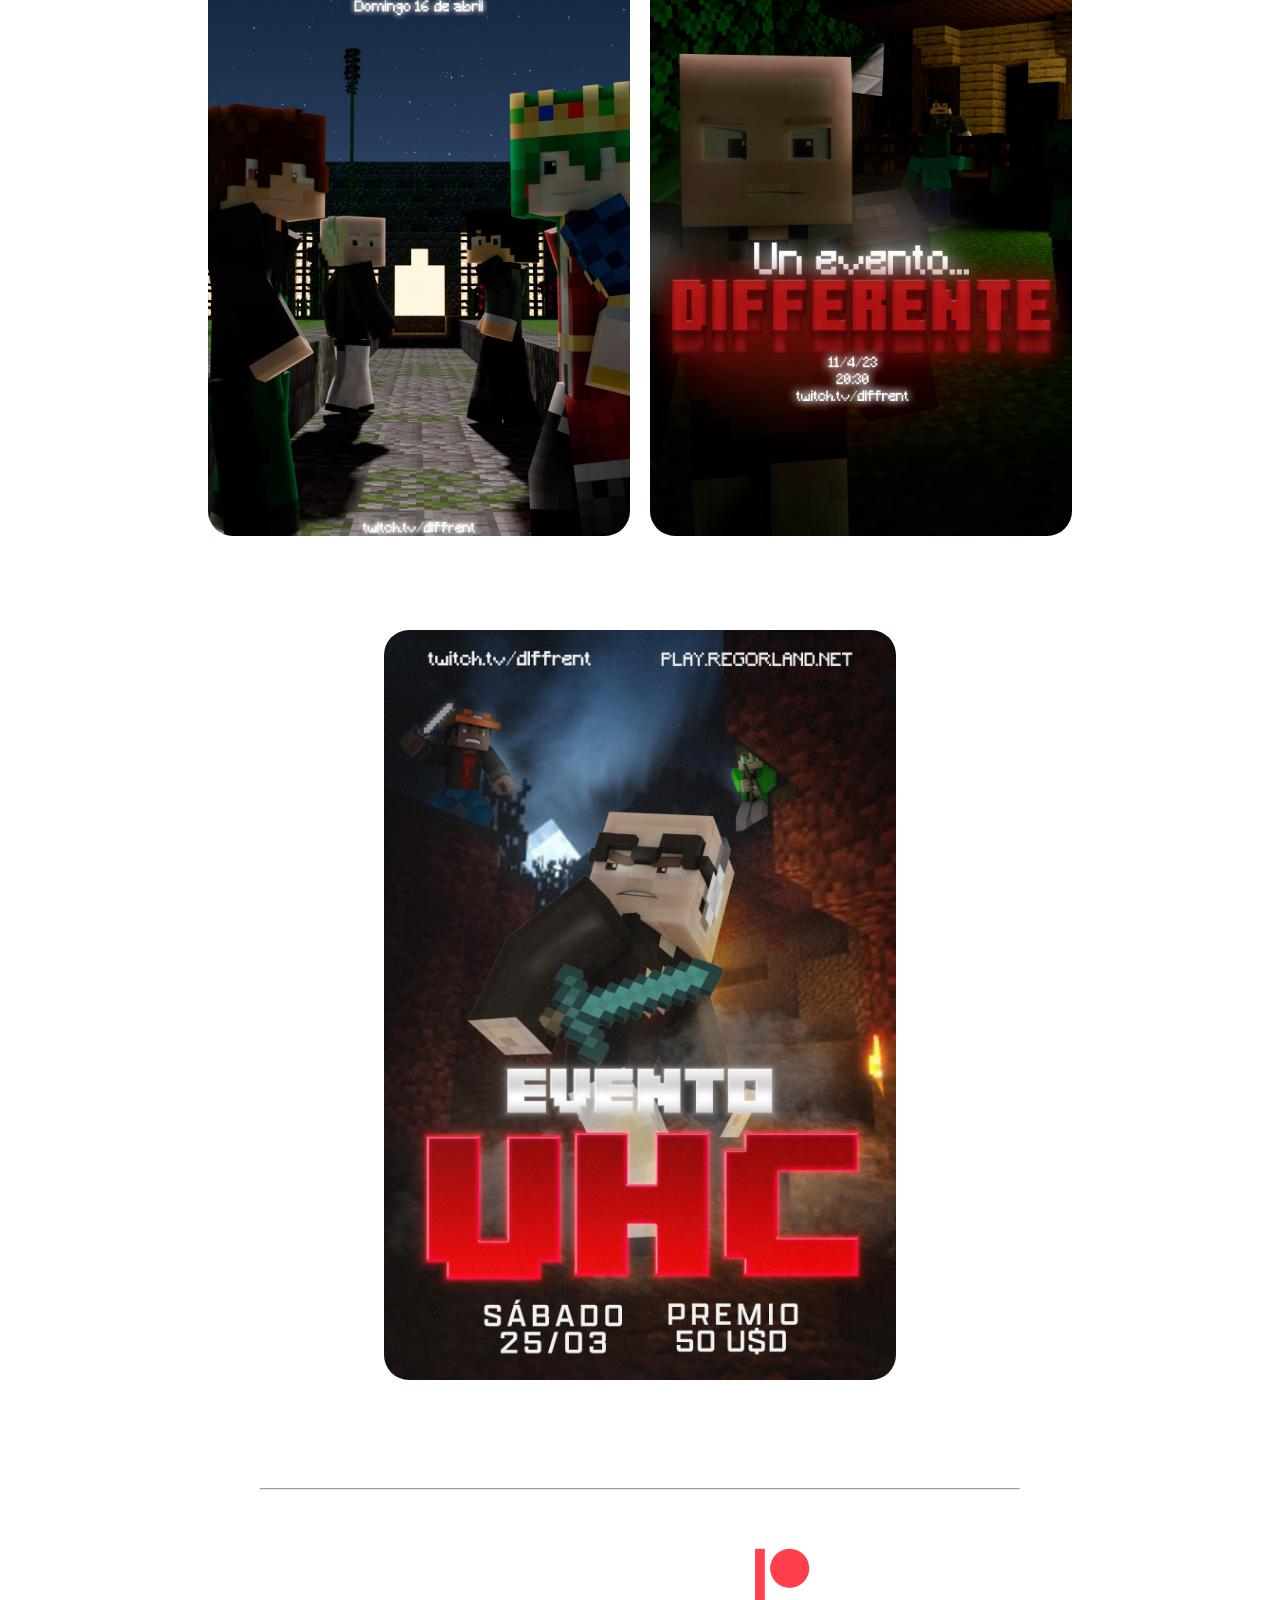
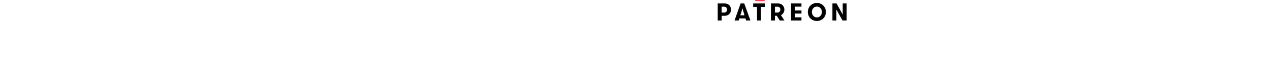
<file: Eventos.html>
<!DOCTYPE html>
<html lang="en">

<head>
    <meta charset="UTF-8">
    <meta name="viewport" content="width=device-width, initial-scale=1.0">
    <title>Eventos</title>
    <link rel="stylesheet" href="style.css">
    <link rel="stylesheet" href="eventos.css">
    <link rel="preconnect" href="https://fonts.googleapis.com">
    <link rel="preconnect" href="https://fonts.gstatic.com" crossorigin>
    <link href="https://fonts.googleapis.com/css2?family=Lexend+Deca&family=Lora&display=swap" rel="stylesheet">
</head>

<body>
    <div id="image01" class="image" style="opacity: 1; transform: none; text-align: center;"><a
            href="https://crysisstudio.carrd.co" class="logo"><img src="Images/image01.png" alt="" class="logo"></a>
    </div>
    <ul id="buttons01" class="buttons" style="opacity: 1; transform: none;">
        <li><a href="index.html" class="button n01">INICIO</a></li>
        <li><a href="Eventos.html" class="button n02">EVENTOS</a></li>
        <li><a href="Staff.html" class="button n03">STAFF</a></li>
        <li><a href="Afiliados.html" class="button n04">AFILIADOS</a></li>
        <li><a href="Contactanos.html" class="button n05">CONTACTANOS</a></li>
    </ul>
    <h1 id="text02" style="opacity: 1; transform: none;"><strong>Eventos</strong></h1>

    <div id="gallery01" style="opacity: 1; transform: none;">
        <div class="galeria">
            <ul class="galeria">
                <li>
                    <span class="thumbnail n01">
                        <span class="frame deferred" style="background-image: none; background-size: 100% 100%; background-position: left top; background-repeat: no-repeat;">
                            <img src="Images/fivealive.jpg" data-src="done" alt="Five Alive Sacrificio Final" style="opacity: 1;">
                        </span>
                    </span>
                    <div class="caption">
                        <p>Five Alive Sacrificio Final</p>
                    </div>
                </li>
                <li><span class="thumbnail n02">
                        <span class="frame deferred" style="background-image: none; background-size: 100% 100%; background-position: left top; background-repeat: no-repeat;">
                            <img src="Images/torrecondenados.jpg" data-src="done" alt="Torre de los condenados" style="opacity: 1;">
                        </span>
                    </span>
                    <div class="caption">
                        <p>Torre de los condenados</p>
                    </div>
                </li>
                <li><span class="thumbnail n03">
                        <span class="frame deferred" style="background-image: none; background-size: 100% 100%; background-position: left top; background-repeat: no-repeat;">
                            <img src="Images/findetirania.jpg" data-src="done" alt="Fin de la Tirania" style="opacity: 1;">
                        </span>
                    </span>
                    <div class="caption">
                        <p>Fin de la Tirania</p>
                    </div>
                </li>
                <li>
                    <span class="thumbnail n04">
                        <span class="frame deferred" style="background-image: none; background-size: 100% 100%; background-position: left top; background-repeat: no-repeat;">
                            <img src="Images/batallaestelar.jpg" data-src="done" alt="Batalla Estelar" style="opacity: 1;">
                        </span>
                    </span>
                    <div class="caption">
                        <p>Batalla Estelar</p>
                    </div>
                </li>
                <li>
                    <span class="thumbnail n05">
                        <span class="frame deferred" style="background-image: none; background-size: 100% 100%; background-position: left top; background-repeat: no-repeat;">
                            <img src="Images/fosagladiadores.jpg" data-src="done" alt="Fosa de Gladiadores" style="opacity: 1;">
                        </span>
                    </span>
                    <div class="caption">
                        <p>Fosa de Gladiadores</p>
                    </div>
                </li>
                <li>
                    <span class="thumbnail n06">
                        <span class="frame deferred" style="background-image: none; background-size: 100% 100%; background-position: left top; background-repeat: no-repeat;">
                            <img src="Images/triviadiferente.jpg" data-src="done"alt="Una Trivia Differente" style="opacity: 1;">
                        </span>
                    </span>
                    <div class="caption">
                        <p>Una Trivia Differente</p>
                    </div>
                </li>
                <li>
                    <span class="thumbnail n07">
                        <span class="frame deferred" style="background-image: none; background-size: 100% 100%; background-position: left top; background-repeat: no-repeat;">
                            <img src="Images/survive.jpg" data-src="done" alt="Survive"style="opacity: 1;">
                        </span>
                    </span>
                    <div class="caption">
                        <p>Survive</p>
                    </div>
                </li>
                <li>
                    <span class="thumbnail n08">
                        <span class="frame deferred" style="background-image: none; background-size: 100% 100%; background-position: left top; background-repeat: no-repeat;">
                            <img src="Images/eventodiferente.jpg" data-src="done" alt="Un Evento Differente" style="opacity: 1;">
                        </span>
                    </span>
                    <div class="caption">
                        <p>Un Evento Differente</p>
                    </div>
                </li>
                <li>
                    <span class="thumbnail n09">
                        <span class="frame deferred" style="background-image: none; background-size: 100% 100%; background-position: left top; background-repeat: no-repeat;">
                            <img src="Images/eventouhc.jpg" data-src="done" alt="Evento UHC" style="opacity: 1;">
                            </span>
                        </span>
                    <div class="caption">
                        <p>Evento UHC</p>
                    </div>
                </li>
            </ul>
        </div>
    </div>

    <hr id="divider01">
    <div id="container02" class="container columns" style="opacity: 1; transform: none;">
        <div class="wrapper">
            <div class="footer">
                <div>
                    <p id="text03" style="opacity: 1; transform: none;">Dónanos por favor, tenemos hambre :']</p>
                </div>
                <div>
                    <div id="image03" class="image" data-position="bottom" style="opacity: 1; transform: none;">
                        <a href="https://www.patreon.com/CrysisStudio" class="frame">
                            <img src="Images/image03.png" alt="" class="patreon">
                        </a>
                    </div>
                </div>
            </div>
        </div>
    </div>
</body>

</html>
</file>
<file: style.css>
/* entrada de los elementos /  
/ animacion fade /
  @keyframe fade {     
    from {         
        opacity: 0;     
    }     
    to {         
        opacity: 1;     
    } 
}  
  
/ entrada de los elementos hacia arriba/
  @keyframes slide-up {  
    from {
        transform: translateY(130px);
    }  
    to {  
        transform: translateY(0);     
    } 
}  

/ entrada de los elementos hacia la derecha /  
   @keyframes slide-right {     
    from {         
        transform: translateX(500px);    
     }     
     to {         
        transform: translateX(0); 
    } 
} 
 
/ entrada de los elementos hacia la izquierda 
@keyframes slide-left {
    from {
        transform: translateX(500px);
    }

    to {
        transform: translateX(-2500px);
    }
}*/

html {
    background: rgb(120, 31, 31);
    background: linear-gradient(0deg, rgba(120, 31, 31, 1) 7%, rgb(11, 1, 1) 85%, rgb(0, 0, 0) 100%);
    z-index: 0;
    width: 100%;
    background-repeat: no-repeat;
    background-attachment: fixed;
}

.buttons {
    display: flex;
    flex-direction: row;
    justify-content: center;
    gap: 30px;
    list-style: none;
    font-size: 24px;
    font-weight: 400;
    font-family: 'Lexend Deca', sans-serif;
    padding: 0px;
    padding-top: 20px;
    animation: fade 1s ease-in, slide-up 1s ease-in-out;
}

.button {
    transition: 0.35s ease-out;
    transition-delay: 0.2s;
}

.button:hover {
    color: white;
    border: 1px solid white;

}

a {
    text-decoration: none;
    color: #FF4343;
    padding: 10px 25px;
}

.nosotros {
    display: flex;
    flex-direction: row;
    justify-content: center;
    align-items: center;
    padding: 15px 400px;
    padding-bottom: 100px;
}

h1 {
    text-align: center;
    padding: 50px 0px;
    color: #FF4343;
    font-weight: bolder;
    font-family: 'Lora', serif;
    letter-spacing: 0.1rem;
    font-size: 48px;
    font-weight: bolder;
    animation: fade 1s ease-in, slide-up 1s ease-in-out;
}

strong {
    color: inherit;
    font-weight: bolder;
}

@keyframe fade{     
    from {         
        opacity: 0;     
    }     
    to {         
        opacity: 1;     
    } 
} 
@keyframes slide-up {  
    from {
        transform: translateY(80px);
    }  
    to {  
        transform: translateY(0);     
    } 
}
@keyframes slide-down {  
    from {
        transform: translateY(-70px);
    }  
    to {  
        transform: translateY(0);     
    } 
}  
.logo {
    width: 240px;
    text-align: center;
    padding-top: 20px;
    overflow: hidden;
    transition: transform 0.3s ease;
    animation: fade 1s ease-in, slide-down 1s ease-in-out;
}

.logo:hover {
    -webkit-transform: scale(0.90);
    transform: scale(0.90);
}

.crysispng {
    width: 374px;
    padding: 10px 30px;
    animation: fade 1s ease-in, slide-up 1s ease-in-out;
}

#text01 {
    text-align: left;
    font-family: 'Lexend Deca', sans-serif;
    font-size: 1em;
    line-height: 1.5;
    font-weight: 400;
    width: 374px;
    padding: 10px 30px;
}

.footer {
    display: flex;
    justify-content: center;
    align-items: center;
    padding: 10px 300px;

}

#text03 {
    width: 100%;
    padding-right: 100px;
    padding-top: 50px;
}

#image03 {
    padding: 40px 100px;
}

.patreon {
    width: 130px;
    overflow: hidden;
    transition: transform 0.3s ease;
    animation: fade 1s ease-in, slide-up 1s ease-in-out;
}

.patreon:hover {
    -webkit-transform: scale(0.90);
    transform: scale(0.90);
}

p {
    font-family: 'Lexend Deca', sans-serif;
    font-size: 1em;
    line-height: 1.5;
    font-weight: 400;
    color: white;
    animation: fade 1s ease-in, slide-up 1s ease-in-out;
}

hr {
    width: 60%;
}

@media (max-width:900px) {
    .nosotros {
        display: flex;
        flex-direction: column;
        justify-content: center;
        align-items: center;
        padding: 15px 0px;
        padding-bottom: 100px;
    }

    .footer {
        display: flex;
        flex-direction: column;
        justify-content: center;
        align-items: center;
        padding: 10px 0px;
        text-align: center;
    }

    .buttons {
        font-size: 16px;
        gap: 0px;
        padding: 0px;
    }
    #text03 {
        width: 100%;
        padding-right: 0px;
        padding-top: 50px;
    }
    .button{
        padding: 10px 15px;
    }
}

@media (max-width:570px) {
    h1{
        font-size: 36px;
    }
    .buttons {
        display: flex;
        flex-direction: column;
        justify-content: center;
        gap: 20px;
        list-style: none;
        font-size: 24px;
        font-weight: 400;
        font-family: 'Lexend Deca', sans-serif;
        padding-top: 20px;
        text-align: center;
        padding: 0px;
    }
    #text01 {
        text-align: left;
        font-family: 'Lexend Deca', sans-serif;
        font-size: 1em;
        line-height: 1.5;
        font-weight: 400;
        width: 100%;
        padding: 10px 0px;
    }
    
    .footer {
        display: flex;
        justify-content: center;
        align-items: center;
        padding: 10px 0px;
    
    }
    
    #text03 {
        width: 100%;
        padding-right: 0px;
        padding-top: 50px;
    }
    
    #image03 {
        padding: 40px 0px;
    }
    .crysispng {
        width: 100%;
        padding: 10px 0px;
        animation: fade 1s ease-in, slide-up 1s ease-in-out;
    }
}
</file>
<file: afiliados/style.css>
.afilfoto{
    width: 420px;
}
.afiliados{
    text-align: center;
    padding: 100px 0px;
    animation: fade 1s ease-in, slide-up 1s ease-in-out;
}
img{
    overflow:hidden;
    transition: transform 0.3s ease;
}
img:hover{
 -webkit-transform:scale(0.90);
 transform:scale(0.90);
}
h2{
    color: white;
}

@media (max-width:662px){
    .afilfoto{
        width: 300px;
    }
    #image03 {
        padding: 0px;
    }
    
}
</file>
<file: contactanos/style.css>
#container02.columns > .wrapper > .inner {
    display: flex;
    flex-direction: row;
    justify-content: space-evenly;
    align-items: center;
    text-align: center;
    padding: 50px 0px;
    animation: fade 1s ease-in, slide-up 1s ease-in-out;
}
#container01.columns > .wrapper > .inner {
    display: flex;
    flex-direction: row;
    justify-content: space-evenly;
    align-items: center;
    text-align: center;
    padding: 50px 0px;
    animation: fade 1s ease-in, slide-up 1s ease-in-out;
}
.image{
    width: 200px;
}
html{
    background-color: rgb(85, 84, 83);
}
.buttons{
    padding-bottom: 60px;
}
.logotipo{
    padding-top: 50px;
}
.footer{
    padding-top: 80px;
}
img{
    overflow:hidden;
    transition: transform 0.3s ease;
    cursor: pointer;
}
img:hover{
 -webkit-transform:scale(0.90);
 transform:scale(0.90);
}

@media (max-width:630px){
    .image{
        width: 100px;
    }
    img{
        width: 60px;
     }
    
}
</file>
<file: eventos/style.css>
li{
    list-style: none;
}
.galeria {
    display: flex;
    flex-direction: row;
    flex-wrap: wrap;
    justify-content: center;
    width: 100%;
    padding: 0;
    text-align: center;
}
span img{
    height: 750px;
    width: initial;
    border-radius: 25px;
}
.galeria li{
    position: relative;
    padding: 30px;
    animation: fade 1s ease-in, slide-up 1s ease-in-out;
}
p{
    text-align: center;
    font-family: 'Lexend Deca', sans-serif;
    font-size: 28px;
    padding-top: 30px;
   
}
img{
    filter: grayscale(90%); 
    overflow:hidden;
    transition: transform 0.3s ease;
}
img:hover {
    filter: grayscale(0%);
    -webkit-transform:scale(1.10);
    transform:scale(1.10);
}
h1{
    padding: 0px;
    padding-top: 30px;
}
.logo{
    filter: grayscale(0%);
}
.patreon{
    filter: grayscale(0%);
}

@media (max-width:550px){
    span img{
        height: 550px;
        width: initial;
        border-radius: 25px;
    }
    h1{
        padding:0px;
        padding-top: 25px;
    }
    .galeria li{
        padding: 10px 0px;
    }

}

@media (max-width:430px){
    span img{
        height: 450px;
        width: initial;
        border-radius: 25px;
    }
    .galeria li{
        padding: 10px 0px;
    }
}
</file>
<file: afilaidos.css>
.afilfoto{
    width: 420px;
}
.afiliados{
    text-align: center;
    padding: 100px 0px;
}

@media (max-width:580px){
    .afilfoto{
        width: 300px;
    }
    #image03 {
        padding: 0px;
    }
}
</file>
<file: Contactanos.css>
#container02.columns > .wrapper > .inner {
    display: flex;
    flex-direction: row;
    justify-content: space-evenly;
    align-items: center;
    text-align: center;
    padding: 50px 0px;
}
#container01.columns > .wrapper > .inner {
    display: flex;
    flex-direction: row;
    justify-content: space-evenly;
    align-items: center;
    text-align: center;
    padding: 50px 0px;
}
.image{
    width: 200px;
}
html{
    background-color: rgb(85, 84, 83);
}
.buttons{
    padding-bottom: 60px;
}
.logotipo{
    padding-top: 50px;
}
.footer{
    padding-top: 80px;
}

@media (max-width:630px){
    .image{
        width: 100px;
    }
    img{
        width: 60px;
     }
    
}
</file>
<file: eventos.css>
li{
    list-style: none;
}
.galeria {
    display: flex;
    flex-direction: row;
    flex-wrap: wrap;
    justify-content: center;
    width: 100%;
    padding: 0;
}
span img{
    height: 750px;
    width: initial;
    border-radius: 25px;
}
.galeria li{
    position: relative;
    padding: 10px;
}
p{
    text-align: center;
    font-family: 'Lexend Deca', sans-serif;
    font-size: 20px;
}

@media (max-width:550px){
    span img{
        height: 550px;
        width: initial;
        border-radius: 25px;
    }
    h1{
        padding:0px;
        padding-top: 25px;
    }

}

@media (max-width:430px){
    span img{
        height: 450px;
        width: initial;
        border-radius: 25px;
    }
    
}
</file>
